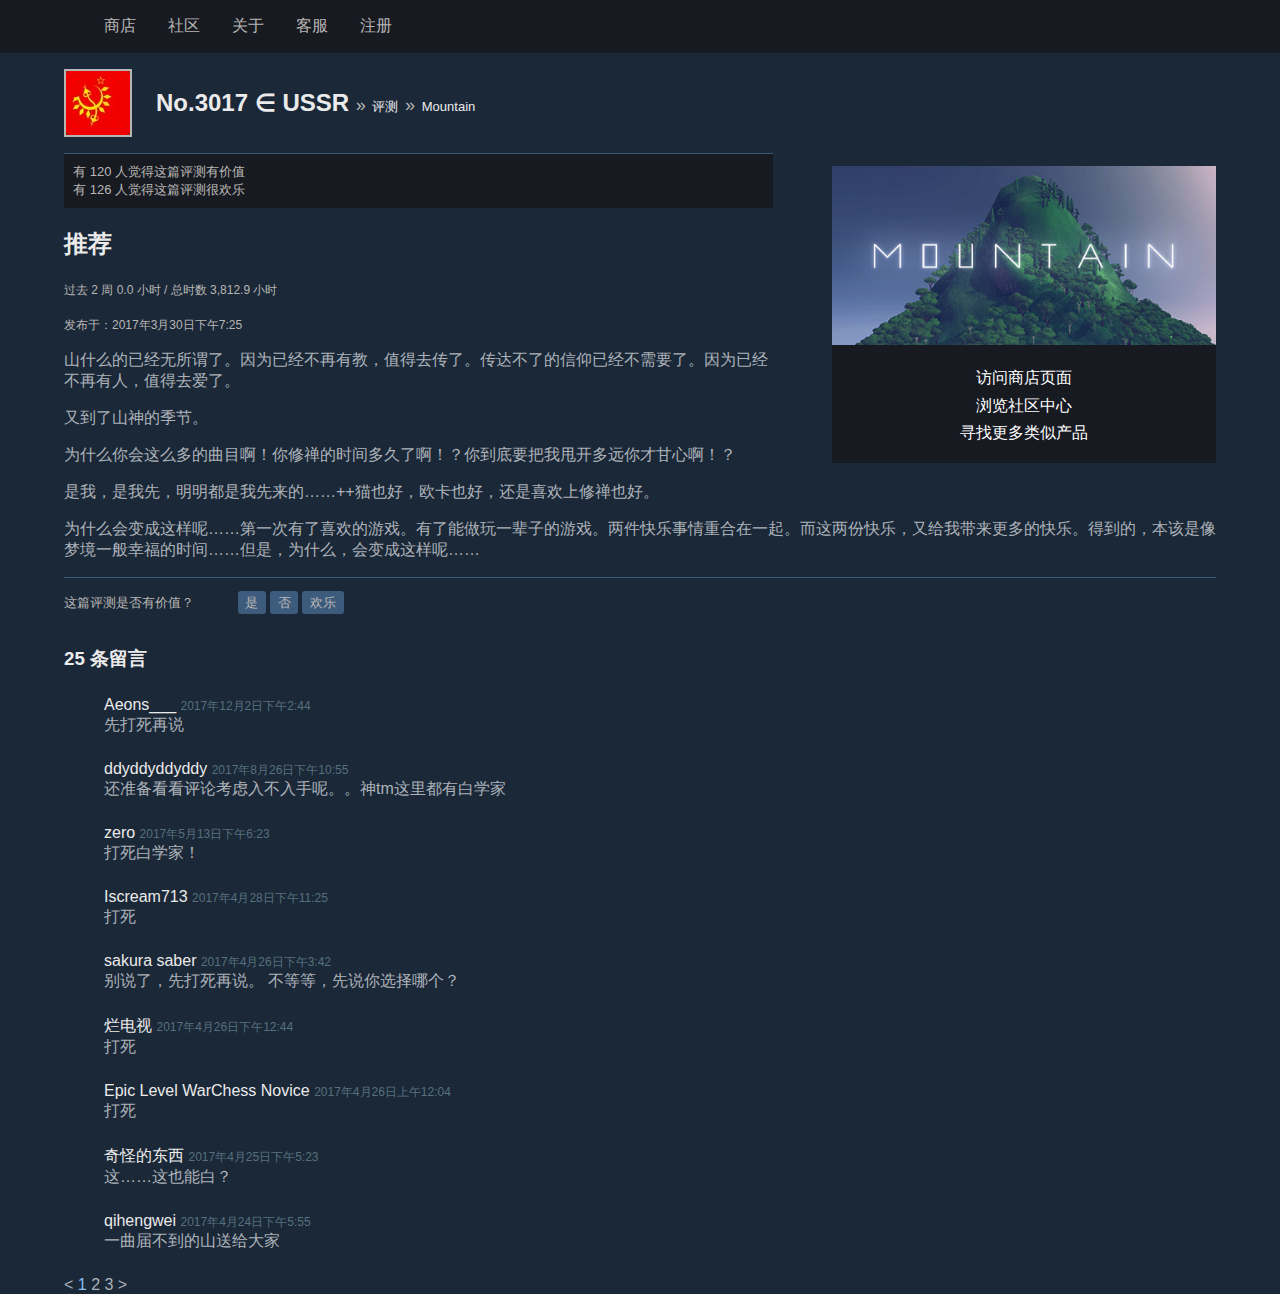
<file: index.html>
<!DOCTYPE html>

<html>

<head>
    <meta charset="utf8">

    <title>Steam 社区 :: No.3017 ∈ USSR :: 评测 Mountain</title>

    <link href="css/reset.css" rel="stylesheet" type="text/css">

    <link href="css/index.css" rel="stylesheet" type="text/css">

</head>

<body>

<header>

    <nav><ul><li>商店</li><li>社区</li><li>关于</li><li>客服</li><li><a href="register.html">注册</a></li></ul></nav>

</header>

<div class="title"><img src="images/user_icon.jpg"><div> No.3017 ∈ USSR <span class="symbol">»</span> <span class="subtitle">评测</span> <span class="symbol">»</span> <span class="subtitle">Mountain</span></div></div>


<aside>

    <img src="images/header.jpg">

    <ul>

        <li><a href="https://store.steampowered.com/app/313340?snr=2_100300_300__100301">访问商店页面</a></li>

        <li><a href="https://steamcommunity.com/app/313340">浏览社区中心</a></li>

        <li><a href="https://store.steampowered.com/recommended/morelike/app/313340?snr=2_100300_300__100301">寻找更多类似产品</a></li>
    </ul>
</aside>

<section>

    <blockquote>

        有 120 人觉得这篇评测有价值

        <br>

        有 126 人觉得这篇评测很欢乐

    </blockquote>

    <h2>推荐</h2>

    <p>

        <small>过去 2 周 0.0 小时 / 总时数 3,812.9 小时</small>

    </p>

    <p>

        <small>发布于：2017年3月30日下午7:25</small>

    </p>

    <p>

        山什么的已经无所谓了。因为已经不再有教，值得去传了。传达不了的信仰已经不需要了。因为已经不再有人，值得去爱了。

    </p>


    <p>
        又到了山神的季节。
    </p>

    <p>

        为什么你会这么多的曲目啊！你修禅的时间多久了啊！？你到底要把我甩开多远你才甘心啊！？
    </p>

    <p>

        是我，是我先，明明都是我先来的……++猫也好，欧卡也好，还是喜欢上修禅也好。
    </p>

    <p>
        为什么会变成这样呢……第一次有了喜欢的游戏。有了能做玩一辈子的游戏。两件快乐事情重合在一起。而这两份快乐，又给我带来更多的快乐。得到的，本该是像梦境一般幸福的时间……但是，为什么，会变成这样呢……

    </p>


</section>

<hr/>

<section>

    <div class="value">

    这篇评测是否有价值？

    <ul>

        <li>是</li>

        <li>否</li>

        <li>欢乐</li>

    </ul>

    </div>

    <h3>25 条留言</h3>

    <ul class="comment">

        <li>

            <h4>Aeons___ <small>2017年12月2日下午2:44</small></h4>

            先打死再说

        </li>

        <li>

            <h4>ddyddyddyddy <small>2017年8月26日下午10:55</small></h4>

            还准备看看评论考虑入不入手呢。。神tm这里都有白学家

        </li>

        <li>

            <h4>zero <small>2017年5月13日下午6:23 </small></h4>

            打死白学家！

        </li>

        <li>

            <h4>Iscream713 <small>2017年4月28日下午11:25</small></h4>

            打死

        </li>

        <li>

            <h4>sakura saber <small>2017年4月26日下午3:42 </small></h4>

            别说了，先打死再说。

            不等等，先说你选择哪个？

        </li>

        <li>

            <h4>烂电视 <small>2017年4月26日下午12:44</small></h4>

            打死

        </li>

        <li>

            <h4>Epic Level WarChess Novice <small>2017年4月26日上午12:04 </small></h4>

            打死

        </li>

        <li>

            <h4>奇怪的东西 <small>2017年4月25日下午5:23 </small></h4>

            这……这也能白？

        </li>

        <li>

            <h4>qihengwei <small>2017年4月24日下午5:55</small></h4>

            一曲届不到的山送给大家

        </li>


    </ul>

    < <span class="active">1</span> 2 3  >


</section>

</body>

</html>
</file>
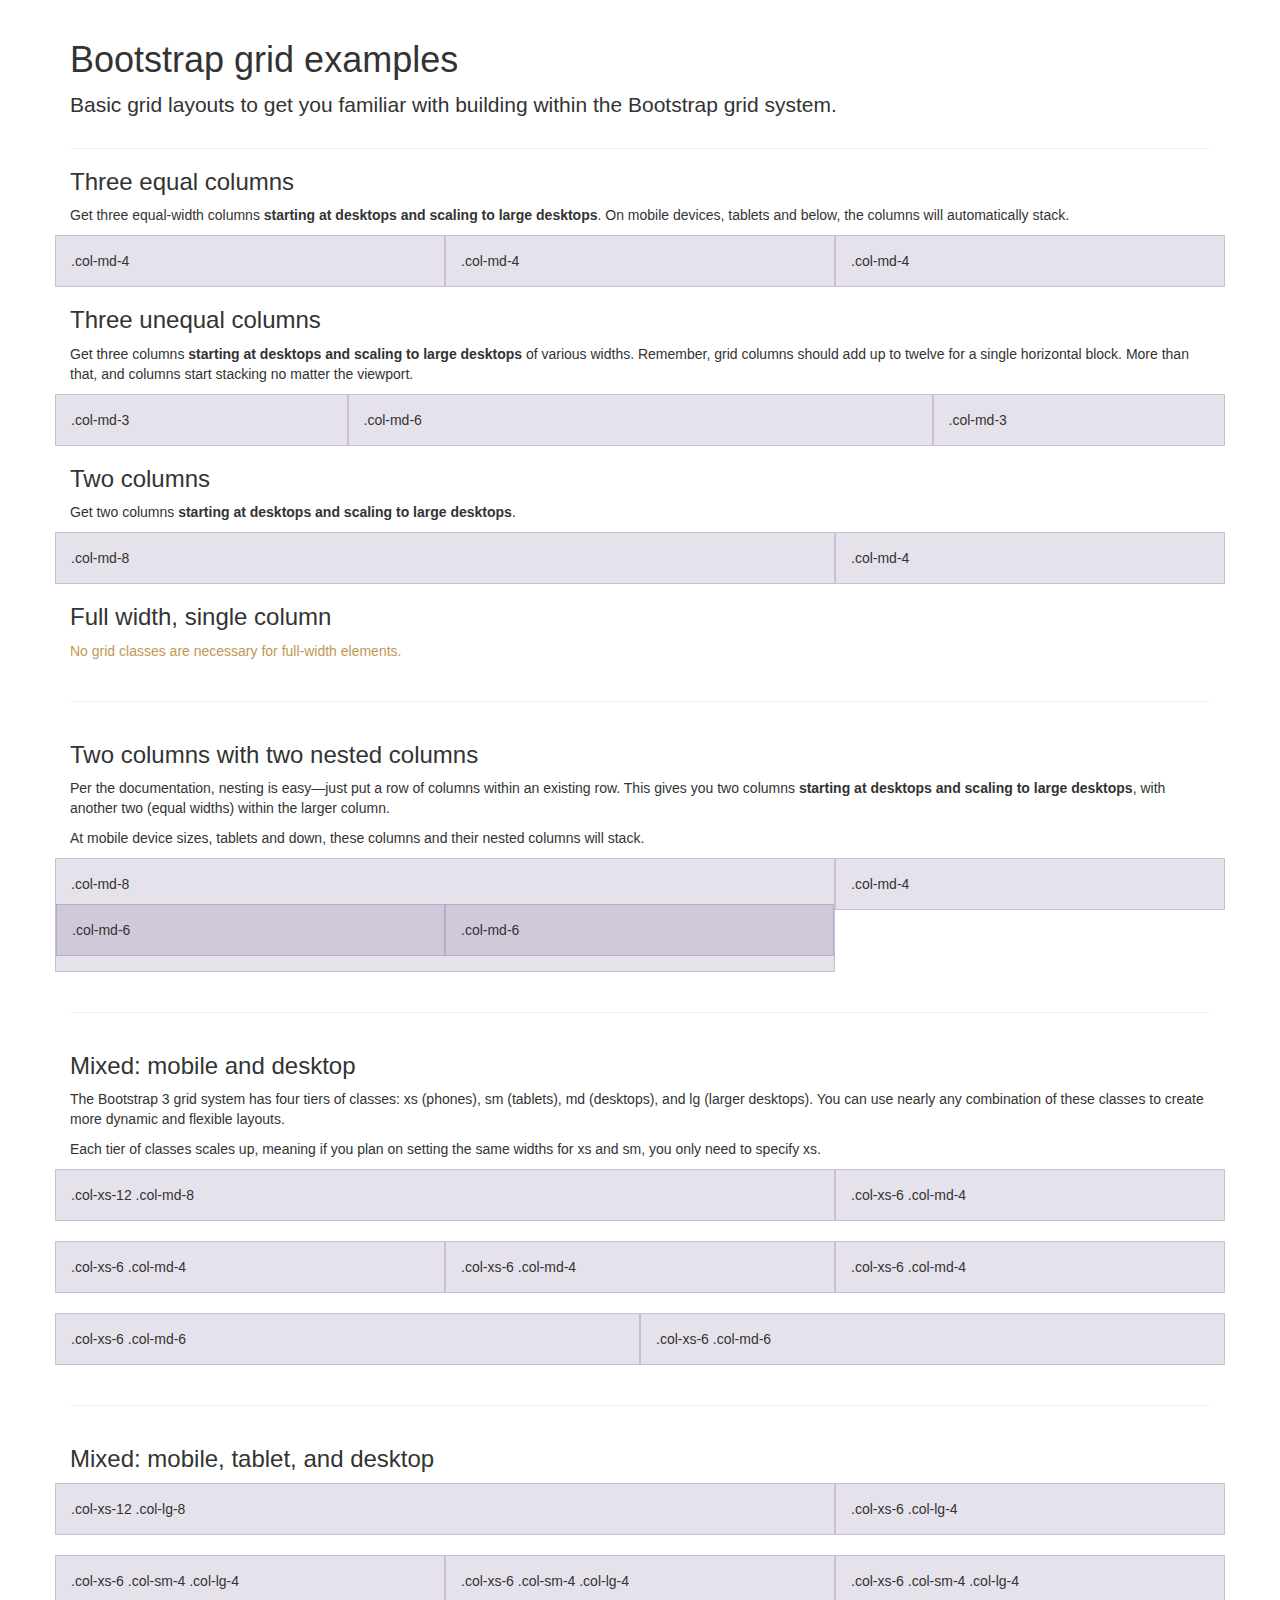
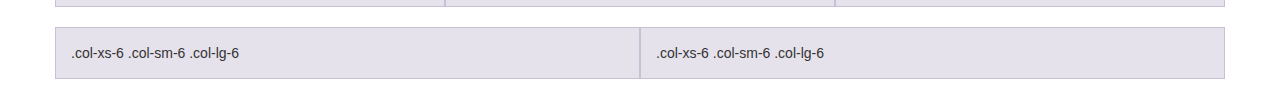
<file: lab4/bootstrap-3.0.0/examples/grid/index.html>
<!DOCTYPE html>
<html lang="en">
  <head>
    <meta charset="utf-8">
    <meta name="viewport" content="width=device-width, initial-scale=1.0">
    <meta name="description" content="">
    <meta name="author" content="">
    <link rel="shortcut icon" href="../../assets/ico/favicon.png">

    <title>Grid Template for Bootstrap</title>

    <!-- Bootstrap core CSS -->
    <link href="../../dist/css/bootstrap.css" rel="stylesheet">

    <!-- Custom styles for this template -->
    <link href="grid.css" rel="stylesheet">

    <!-- HTML5 shim and Respond.js IE8 support of HTML5 elements and media queries -->
    <!--[if lt IE 9]>
      <script src="../../assets/js/html5shiv.js"></script>
      <script src="../../assets/js/respond.min.js"></script>
    <![endif]-->
  </head>

  <body>
    <div class="container">

      <div class="page-header">
        <h1>Bootstrap grid examples</h1>
        <p class="lead">Basic grid layouts to get you familiar with building within the Bootstrap grid system.</p>
      </div>

      <h3>Three equal columns</h3>
      <p>Get three equal-width columns <strong>starting at desktops and scaling to large desktops</strong>. On mobile devices, tablets and below, the columns will automatically stack.</p>
      <div class="row">
        <div class="col-md-4">.col-md-4</div>
        <div class="col-md-4">.col-md-4</div>
        <div class="col-md-4">.col-md-4</div>
      </div>

      <h3>Three unequal columns</h3>
      <p>Get three columns <strong>starting at desktops and scaling to large desktops</strong> of various widths. Remember, grid columns should add up to twelve for a single horizontal block. More than that, and columns start stacking no matter the viewport.</p>
      <div class="row">
        <div class="col-md-3">.col-md-3</div>
        <div class="col-md-6">.col-md-6</div>
        <div class="col-md-3">.col-md-3</div>
      </div>

      <h3>Two columns</h3>
      <p>Get two columns <strong>starting at desktops and scaling to large desktops</strong>.</p>
      <div class="row">
        <div class="col-md-8">.col-md-8</div>
        <div class="col-md-4">.col-md-4</div>
      </div>

      <h3>Full width, single column</h3>
      <p class="text-warning">No grid classes are necessary for full-width elements.</p>

      <hr>

      <h3>Two columns with two nested columns</h3>
      <p>Per the documentation, nesting is easy—just put a row of columns within an existing row. This gives you two columns <strong>starting at desktops and scaling to large desktops</strong>, with another two (equal widths) within the larger column.</p>
      <p>At mobile device sizes, tablets and down, these columns and their nested columns will stack.</p>
      <div class="row">
        <div class="col-md-8">
          .col-md-8
          <div class="row">
            <div class="col-md-6">.col-md-6</div>
            <div class="col-md-6">.col-md-6</div>
          </div>
        </div>
        <div class="col-md-4">.col-md-4</div>
      </div>

      <hr>

      <h3>Mixed: mobile and desktop</h3>
      <p>The Bootstrap 3 grid system has four tiers of classes: xs (phones), sm (tablets), md (desktops), and lg (larger desktops). You can use nearly any combination of these classes to create more dynamic and flexible layouts.</p>
      <p>Each tier of classes scales up, meaning if you plan on setting the same widths for xs and sm, you only need to specify xs.</p>
      <div class="row">
        <div class="col-xs-12 col-md-8">.col-xs-12 .col-md-8</div>
        <div class="col-xs-6 col-md-4">.col-xs-6 .col-md-4</div>
      </div>
      <div class="row">
        <div class="col-xs-6 col-md-4">.col-xs-6 .col-md-4</div>
        <div class="col-xs-6 col-md-4">.col-xs-6 .col-md-4</div>
        <div class="col-xs-6 col-md-4">.col-xs-6 .col-md-4</div>
      </div>
      <div class="row">
        <div class="col-xs-6 col-md-6">.col-xs-6 .col-md-6</div>
        <div class="col-xs-6 col-md-6">.col-xs-6 .col-md-6</div>
      </div>

      <hr>

      <h3>Mixed: mobile, tablet, and desktop</h3>
      <p></p>
      <div class="row">
        <div class="col-xs-12 col-sm-8 col-lg-8">.col-xs-12 .col-lg-8</div>
        <div class="col-xs-6 col-sm-4 col-lg-4">.col-xs-6 .col-lg-4</div>
      </div>
      <div class="row">
        <div class="col-xs-6 col-sm-4 col-lg-4">.col-xs-6 .col-sm-4 .col-lg-4</div>
        <div class="col-xs-6 col-sm-4 col-lg-4">.col-xs-6 .col-sm-4 .col-lg-4</div>
        <div class="col-xs-6 col-sm-4 col-lg-4">.col-xs-6 .col-sm-4 .col-lg-4</div>
      </div>
      <div class="row">
        <div class="col-xs-6 col-sm-6 col-lg-6">.col-xs-6 .col-sm-6 .col-lg-6</div>
        <div class="col-xs-6 col-sm-6 col-lg-6">.col-xs-6 .col-sm-6 .col-lg-6</div>
      </div>

    </div> <!-- /container -->


    <!-- Bootstrap core JavaScript
    ================================================== -->
    <!-- Placed at the end of the document so the pages load faster -->
  </body>
</html>
</file>
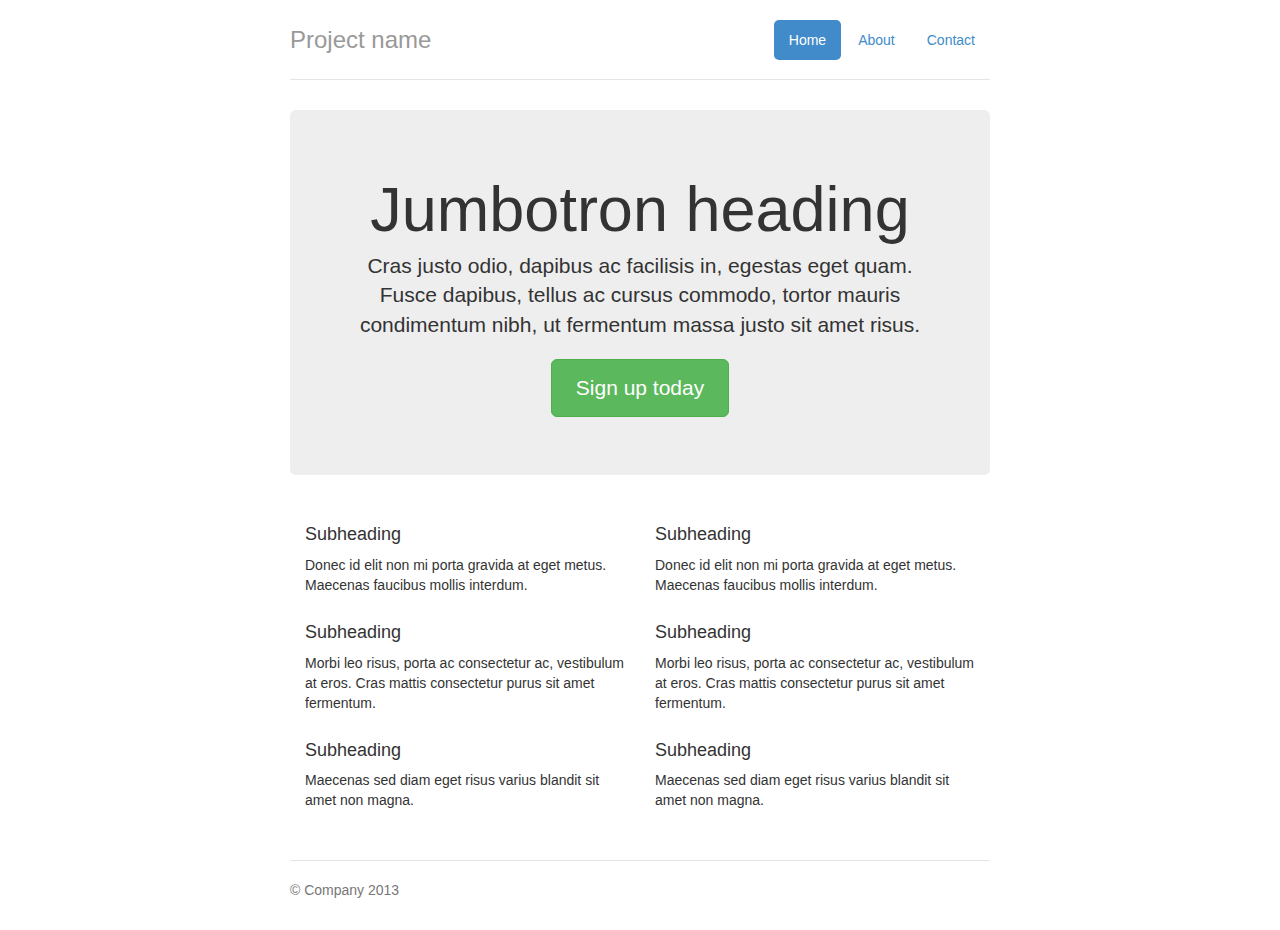
<file: lab4/bootstrap-3.0.0/examples/jumbotron-narrow/index.html>
<!DOCTYPE html>
<html lang="en">
  <head>
    <meta charset="utf-8">
    <meta name="viewport" content="width=device-width, initial-scale=1.0">
    <meta name="description" content="">
    <meta name="author" content="">
    <link rel="shortcut icon" href="../../assets/ico/favicon.png">

    <title>Narrow Jumbotron Template for Bootstrap</title>

    <!-- Bootstrap core CSS -->
    <link href="../../dist/css/bootstrap.css" rel="stylesheet">

    <!-- Custom styles for this template -->
    <link href="jumbotron-narrow.css" rel="stylesheet">

    <!-- HTML5 shim and Respond.js IE8 support of HTML5 elements and media queries -->
    <!--[if lt IE 9]>
      <script src="../../assets/js/html5shiv.js"></script>
      <script src="../../assets/js/respond.min.js"></script>
    <![endif]-->
  </head>

  <body>

    <div class="container">
      <div class="header">
        <ul class="nav nav-pills pull-right">
          <li class="active"><a href="#">Home</a></li>
          <li><a href="#">About</a></li>
          <li><a href="#">Contact</a></li>
        </ul>
        <h3 class="text-muted">Project name</h3>
      </div>

      <div class="jumbotron">
        <h1>Jumbotron heading</h1>
        <p class="lead">Cras justo odio, dapibus ac facilisis in, egestas eget quam. Fusce dapibus, tellus ac cursus commodo, tortor mauris condimentum nibh, ut fermentum massa justo sit amet risus.</p>
        <p><a class="btn btn-lg btn-success" href="#">Sign up today</a></p>
      </div>

      <div class="row marketing">
        <div class="col-lg-6">
          <h4>Subheading</h4>
          <p>Donec id elit non mi porta gravida at eget metus. Maecenas faucibus mollis interdum.</p>

          <h4>Subheading</h4>
          <p>Morbi leo risus, porta ac consectetur ac, vestibulum at eros. Cras mattis consectetur purus sit amet fermentum.</p>

          <h4>Subheading</h4>
          <p>Maecenas sed diam eget risus varius blandit sit amet non magna.</p>
        </div>

        <div class="col-lg-6">
          <h4>Subheading</h4>
          <p>Donec id elit non mi porta gravida at eget metus. Maecenas faucibus mollis interdum.</p>

          <h4>Subheading</h4>
          <p>Morbi leo risus, porta ac consectetur ac, vestibulum at eros. Cras mattis consectetur purus sit amet fermentum.</p>

          <h4>Subheading</h4>
          <p>Maecenas sed diam eget risus varius blandit sit amet non magna.</p>
        </div>
      </div>

      <div class="footer">
        <p>&copy; Company 2013</p>
      </div>

    </div> <!-- /container -->


    <!-- Bootstrap core JavaScript
    ================================================== -->
    <!-- Placed at the end of the document so the pages load faster -->
  </body>
</html>
</file>
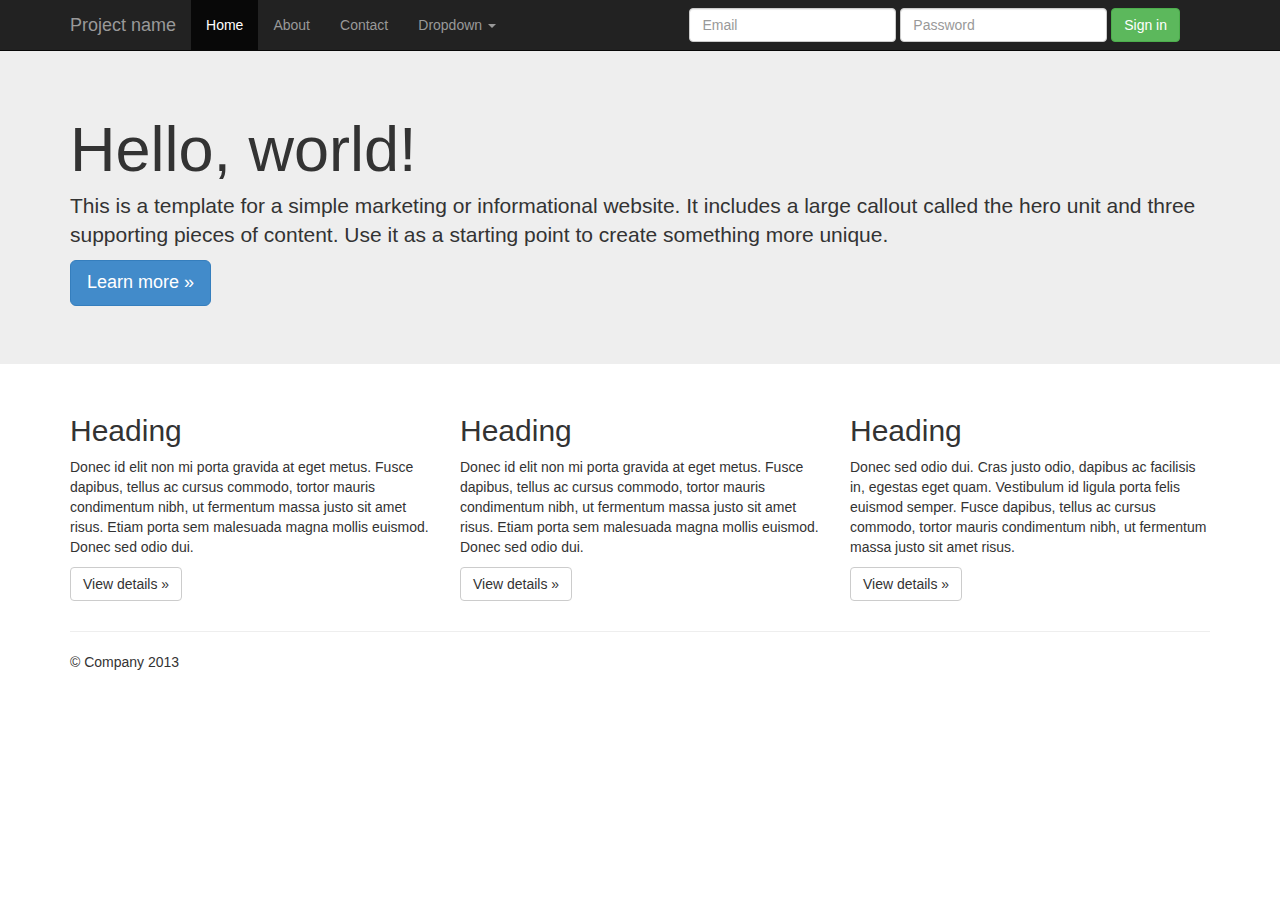
<file: lab4/bootstrap-3.0.0/examples/jumbotron/index.html>
<!DOCTYPE html>
<html lang="en">
  <head>
    <meta charset="utf-8">
    <meta name="viewport" content="width=device-width, initial-scale=1.0">
    <meta name="description" content="">
    <meta name="author" content="">
    <link rel="shortcut icon" href="../../assets/ico/favicon.png">

    <title>Jumbotron Template for Bootstrap</title>

    <!-- Bootstrap core CSS -->
    <link href="../../dist/css/bootstrap.css" rel="stylesheet">

    <!-- Custom styles for this template -->
    <link href="jumbotron.css" rel="stylesheet">

    <!-- HTML5 shim and Respond.js IE8 support of HTML5 elements and media queries -->
    <!--[if lt IE 9]>
      <script src="../../assets/js/html5shiv.js"></script>
      <script src="../../assets/js/respond.min.js"></script>
    <![endif]-->
  </head>

  <body>

    <div class="navbar navbar-inverse navbar-fixed-top">
      <div class="container">
        <div class="navbar-header">
          <button type="button" class="navbar-toggle" data-toggle="collapse" data-target=".navbar-collapse">
            <span class="icon-bar"></span>
            <span class="icon-bar"></span>
            <span class="icon-bar"></span>
          </button>
          <a class="navbar-brand" href="#">Project name</a>
        </div>
        <div class="navbar-collapse collapse">
          <ul class="nav navbar-nav">
            <li class="active"><a href="#">Home</a></li>
            <li><a href="#about">About</a></li>
            <li><a href="#contact">Contact</a></li>
            <li class="dropdown">
              <a href="#" class="dropdown-toggle" data-toggle="dropdown">Dropdown <b class="caret"></b></a>
              <ul class="dropdown-menu">
                <li><a href="#">Action</a></li>
                <li><a href="#">Another action</a></li>
                <li><a href="#">Something else here</a></li>
                <li class="divider"></li>
                <li class="dropdown-header">Nav header</li>
                <li><a href="#">Separated link</a></li>
                <li><a href="#">One more separated link</a></li>
              </ul>
            </li>
          </ul>
          <form class="navbar-form navbar-right">
            <div class="form-group">
              <input type="text" placeholder="Email" class="form-control">
            </div>
            <div class="form-group">
              <input type="password" placeholder="Password" class="form-control">
            </div>
            <button type="submit" class="btn btn-success">Sign in</button>
          </form>
        </div><!--/.navbar-collapse -->
      </div>
    </div>

    <!-- Main jumbotron for a primary marketing message or call to action -->
    <div class="jumbotron">
      <div class="container">
        <h1>Hello, world!</h1>
        <p>This is a template for a simple marketing or informational website. It includes a large callout called the hero unit and three supporting pieces of content. Use it as a starting point to create something more unique.</p>
        <p><a class="btn btn-primary btn-lg">Learn more &raquo;</a></p>
      </div>
    </div>

    <div class="container">
      <!-- Example row of columns -->
      <div class="row">
        <div class="col-lg-4">
          <h2>Heading</h2>
          <p>Donec id elit non mi porta gravida at eget metus. Fusce dapibus, tellus ac cursus commodo, tortor mauris condimentum nibh, ut fermentum massa justo sit amet risus. Etiam porta sem malesuada magna mollis euismod. Donec sed odio dui. </p>
          <p><a class="btn btn-default" href="#">View details &raquo;</a></p>
        </div>
        <div class="col-lg-4">
          <h2>Heading</h2>
          <p>Donec id elit non mi porta gravida at eget metus. Fusce dapibus, tellus ac cursus commodo, tortor mauris condimentum nibh, ut fermentum massa justo sit amet risus. Etiam porta sem malesuada magna mollis euismod. Donec sed odio dui. </p>
          <p><a class="btn btn-default" href="#">View details &raquo;</a></p>
       </div>
        <div class="col-lg-4">
          <h2>Heading</h2>
          <p>Donec sed odio dui. Cras justo odio, dapibus ac facilisis in, egestas eget quam. Vestibulum id ligula porta felis euismod semper. Fusce dapibus, tellus ac cursus commodo, tortor mauris condimentum nibh, ut fermentum massa justo sit amet risus.</p>
          <p><a class="btn btn-default" href="#">View details &raquo;</a></p>
        </div>
      </div>

      <hr>

      <footer>
        <p>&copy; Company 2013</p>
      </footer>
    </div> <!-- /container -->


    <!-- Bootstrap core JavaScript
    ================================================== -->
    <!-- Placed at the end of the document so the pages load faster -->
    <script src="../../assets/js/jquery.js"></script>
    <script src="../../dist/js/bootstrap.min.js"></script>
  </body>
</html>
</file>
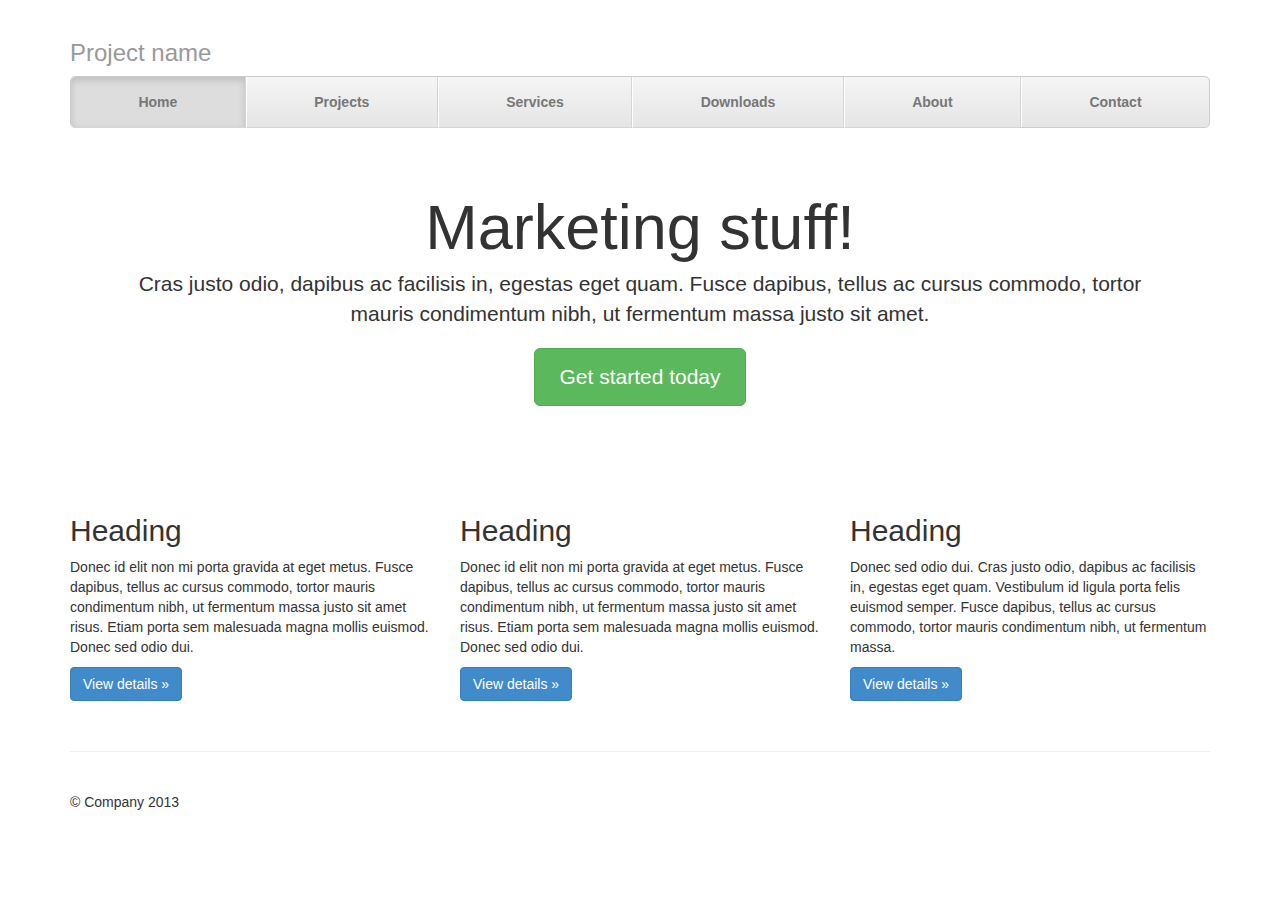
<file: lab4/bootstrap-3.0.0/examples/justified-nav/index.html>
<!DOCTYPE html>
<html lang="en">
  <head>
    <meta charset="utf-8">
    <meta name="viewport" content="width=device-width, initial-scale=1.0">
    <meta name="description" content="">
    <meta name="author" content="">
    <link rel="shortcut icon" href="../../assets/ico/favicon.png">

    <title>Justified Nav Template for Bootstrap</title>

    <!-- Bootstrap core CSS -->
    <link href="../../dist/css/bootstrap.css" rel="stylesheet">

    <!-- Custom styles for this template -->
    <link href="justified-nav.css" rel="stylesheet">

    <!-- HTML5 shim and Respond.js IE8 support of HTML5 elements and media queries -->
    <!--[if lt IE 9]>
      <script src="../../assets/js/html5shiv.js"></script>
      <script src="../../assets/js/respond.min.js"></script>
    <![endif]-->
  </head>

  <body>

    <div class="container">

      <div class="masthead">
        <h3 class="text-muted">Project name</h3>
        <ul class="nav nav-justified">
          <li class="active"><a href="#">Home</a></li>
          <li><a href="#">Projects</a></li>
          <li><a href="#">Services</a></li>
          <li><a href="#">Downloads</a></li>
          <li><a href="#">About</a></li>
          <li><a href="#">Contact</a></li>
        </ul>
      </div>

      <!-- Jumbotron -->
      <div class="jumbotron">
        <h1>Marketing stuff!</h1>
        <p class="lead">Cras justo odio, dapibus ac facilisis in, egestas eget quam. Fusce dapibus, tellus ac cursus commodo, tortor mauris condimentum nibh, ut fermentum massa justo sit amet.</p>
        <p><a class="btn btn-lg btn-success" href="#">Get started today</a></p>
      </div>

      <!-- Example row of columns -->
      <div class="row">
        <div class="col-lg-4">
          <h2>Heading</h2>
          <p>Donec id elit non mi porta gravida at eget metus. Fusce dapibus, tellus ac cursus commodo, tortor mauris condimentum nibh, ut fermentum massa justo sit amet risus. Etiam porta sem malesuada magna mollis euismod. Donec sed odio dui. </p>
          <p><a class="btn btn-primary" href="#">View details &raquo;</a></p>
        </div>
        <div class="col-lg-4">
          <h2>Heading</h2>
          <p>Donec id elit non mi porta gravida at eget metus. Fusce dapibus, tellus ac cursus commodo, tortor mauris condimentum nibh, ut fermentum massa justo sit amet risus. Etiam porta sem malesuada magna mollis euismod. Donec sed odio dui. </p>
          <p><a class="btn btn-primary" href="#">View details &raquo;</a></p>
       </div>
        <div class="col-lg-4">
          <h2>Heading</h2>
          <p>Donec sed odio dui. Cras justo odio, dapibus ac facilisis in, egestas eget quam. Vestibulum id ligula porta felis euismod semper. Fusce dapibus, tellus ac cursus commodo, tortor mauris condimentum nibh, ut fermentum massa.</p>
          <p><a class="btn btn-primary" href="#">View details &raquo;</a></p>
        </div>
      </div>

      <!-- Site footer -->
      <div class="footer">
        <p>&copy; Company 2013</p>
      </div>

    </div> <!-- /container -->


    <!-- Bootstrap core JavaScript
    ================================================== -->
    <!-- Placed at the end of the document so the pages load faster -->
  </body>
</html>
</file>
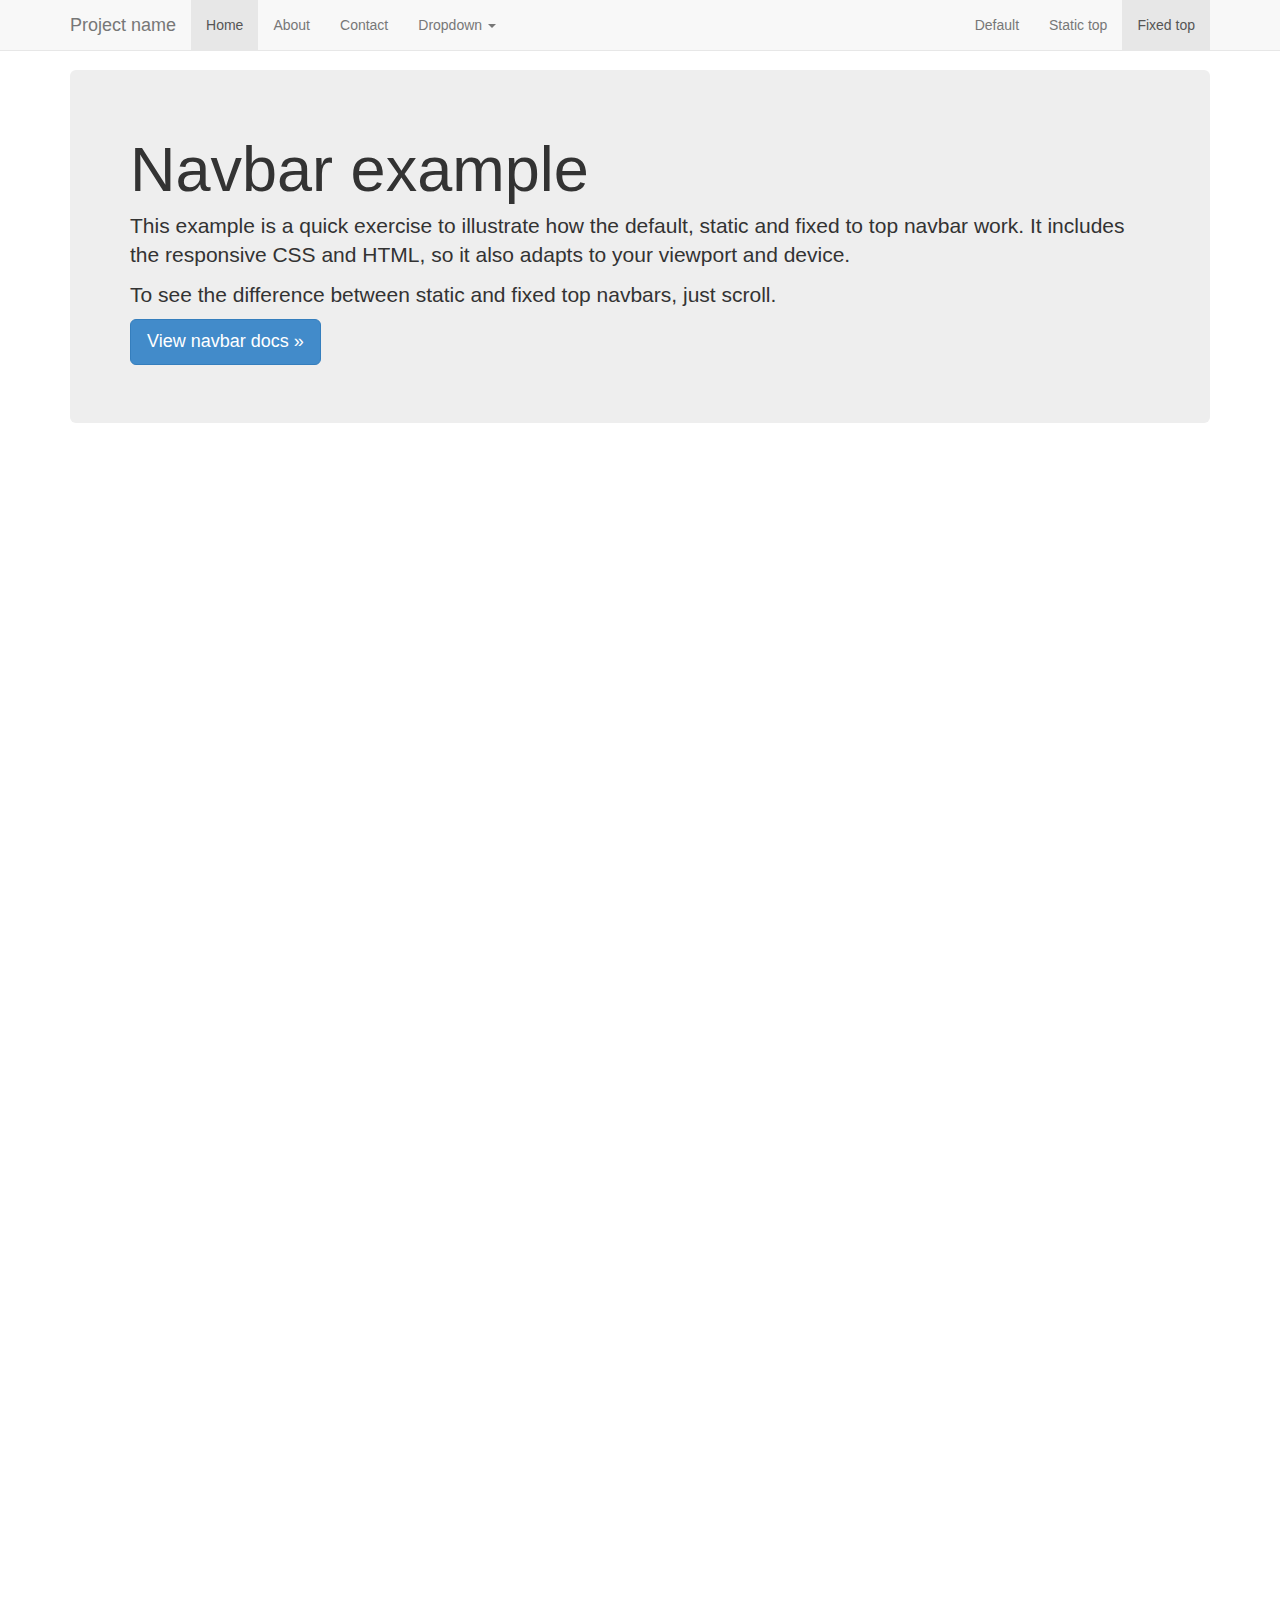
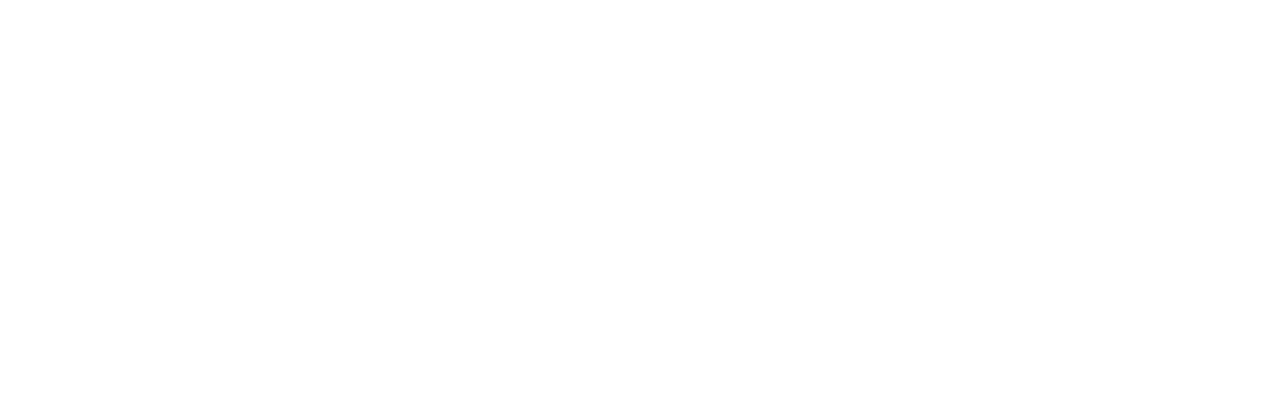
<file: lab4/bootstrap-3.0.0/examples/navbar-fixed-top/index.html>
<!DOCTYPE html>
<html lang="en">
  <head>
    <meta charset="utf-8">
    <meta name="viewport" content="width=device-width, initial-scale=1.0">
    <meta name="description" content="">
    <meta name="author" content="">
    <link rel="shortcut icon" href="../../assets/ico/favicon.png">

    <title>Fixed Top Navbar Example for Bootstrap</title>

    <!-- Bootstrap core CSS -->
    <link href="../../dist/css/bootstrap.css" rel="stylesheet">

    <!-- Custom styles for this template -->
    <link href="navbar-fixed-top.css" rel="stylesheet">

    <!-- HTML5 shim and Respond.js IE8 support of HTML5 elements and media queries -->
    <!--[if lt IE 9]>
      <script src="../../assets/js/html5shiv.js"></script>
      <script src="../../assets/js/respond.min.js"></script>
    <![endif]-->
  </head>

  <body>

    <!-- Fixed navbar -->
    <div class="navbar navbar-default navbar-fixed-top">
      <div class="container">
        <div class="navbar-header">
          <button type="button" class="navbar-toggle" data-toggle="collapse" data-target=".navbar-collapse">
            <span class="icon-bar"></span>
            <span class="icon-bar"></span>
            <span class="icon-bar"></span>
          </button>
          <a class="navbar-brand" href="#">Project name</a>
        </div>
        <div class="navbar-collapse collapse">
          <ul class="nav navbar-nav">
            <li class="active"><a href="#">Home</a></li>
            <li><a href="#about">About</a></li>
            <li><a href="#contact">Contact</a></li>
            <li class="dropdown">
              <a href="#" class="dropdown-toggle" data-toggle="dropdown">Dropdown <b class="caret"></b></a>
              <ul class="dropdown-menu">
                <li><a href="#">Action</a></li>
                <li><a href="#">Another action</a></li>
                <li><a href="#">Something else here</a></li>
                <li class="divider"></li>
                <li class="dropdown-header">Nav header</li>
                <li><a href="#">Separated link</a></li>
                <li><a href="#">One more separated link</a></li>
              </ul>
            </li>
          </ul>
          <ul class="nav navbar-nav navbar-right">
            <li><a href="../navbar/">Default</a></li>
            <li><a href="../navbar-static-top/">Static top</a></li>
            <li class="active"><a href="./">Fixed top</a></li>
          </ul>
        </div><!--/.nav-collapse -->
      </div>
    </div>

    <div class="container">

      <!-- Main component for a primary marketing message or call to action -->
      <div class="jumbotron">
        <h1>Navbar example</h1>
        <p>This example is a quick exercise to illustrate how the default, static and fixed to top navbar work. It includes the responsive CSS and HTML, so it also adapts to your viewport and device.</p>
        <p>To see the difference between static and fixed top navbars, just scroll.</p>
        <p>
          <a class="btn btn-lg btn-primary" href="../../components/#navbar">View navbar docs &raquo;</a>
        </p>
      </div>

    </div> <!-- /container -->


    <!-- Bootstrap core JavaScript
    ================================================== -->
    <!-- Placed at the end of the document so the pages load faster -->
    <script src="../../assets/js/jquery.js"></script>
    <script src="../../dist/js/bootstrap.min.js"></script>
  </body>
</html>
</file>
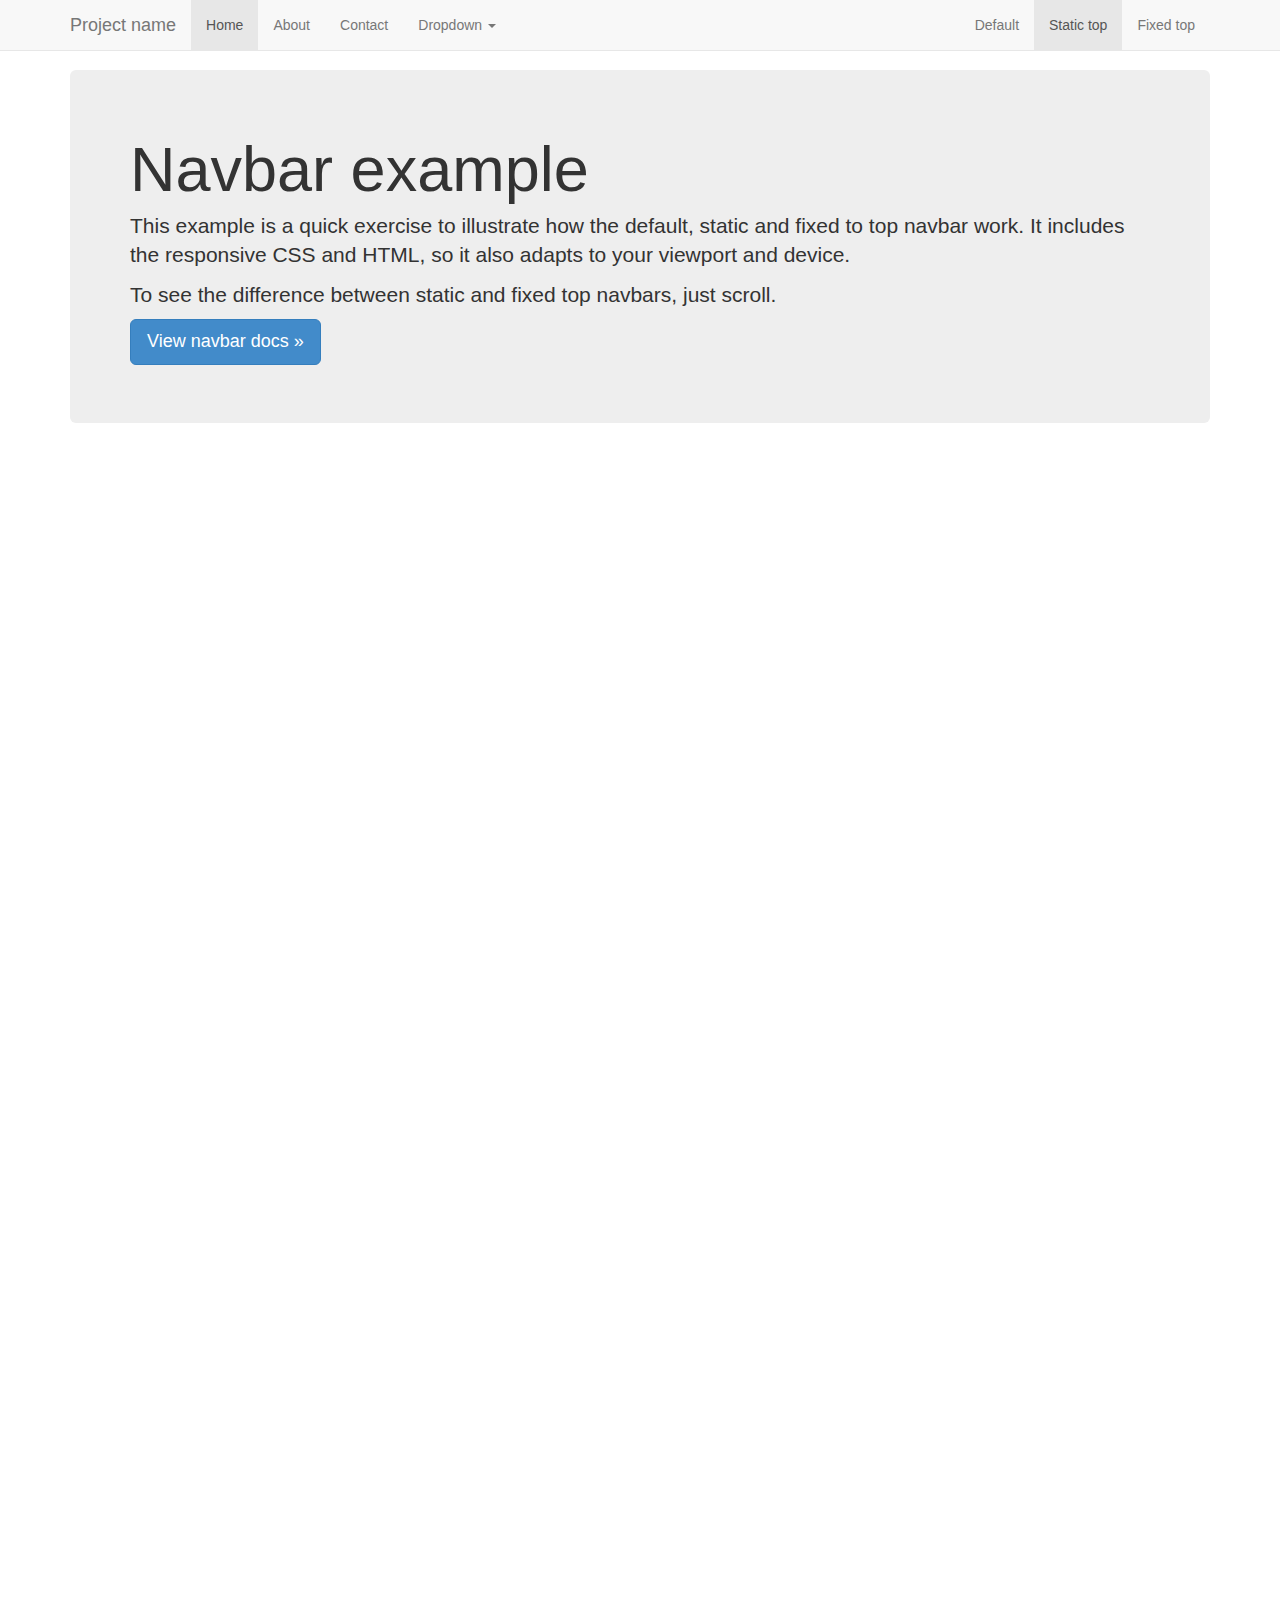
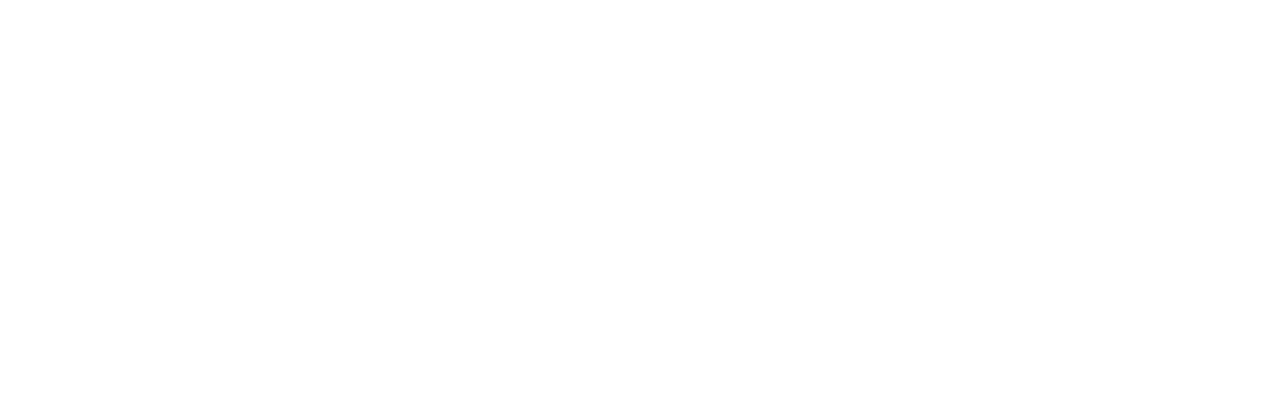
<file: lab4/bootstrap-3.0.0/examples/navbar-static-top/index.html>
<!DOCTYPE html>
<html lang="en">
  <head>
    <meta charset="utf-8">
    <meta name="viewport" content="width=device-width, initial-scale=1.0">
    <meta name="description" content="">
    <meta name="author" content="">
    <link rel="shortcut icon" href="../../assets/ico/favicon.png">

    <title>Static Top Navbar Example for Bootstrap</title>

    <!-- Bootstrap core CSS -->
    <link href="../../dist/css/bootstrap.css" rel="stylesheet">

    <!-- Custom styles for this template -->
    <link href="navbar-static-top.css" rel="stylesheet">

    <!-- HTML5 shim and Respond.js IE8 support of HTML5 elements and media queries -->
    <!--[if lt IE 9]>
      <script src="../../assets/js/html5shiv.js"></script>
      <script src="../../assets/js/respond.min.js"></script>
    <![endif]-->
  </head>

  <body>

    <!-- Static navbar -->
    <div class="navbar navbar-default navbar-static-top">
      <div class="container">
        <div class="navbar-header">
          <button type="button" class="navbar-toggle" data-toggle="collapse" data-target=".navbar-collapse">
            <span class="icon-bar"></span>
            <span class="icon-bar"></span>
            <span class="icon-bar"></span>
          </button>
          <a class="navbar-brand" href="#">Project name</a>
        </div>
        <div class="navbar-collapse collapse">
          <ul class="nav navbar-nav">
            <li class="active"><a href="#">Home</a></li>
            <li><a href="#about">About</a></li>
            <li><a href="#contact">Contact</a></li>
            <li class="dropdown">
              <a href="#" class="dropdown-toggle" data-toggle="dropdown">Dropdown <b class="caret"></b></a>
              <ul class="dropdown-menu">
                <li><a href="#">Action</a></li>
                <li><a href="#">Another action</a></li>
                <li><a href="#">Something else here</a></li>
                <li class="divider"></li>
                <li class="dropdown-header">Nav header</li>
                <li><a href="#">Separated link</a></li>
                <li><a href="#">One more separated link</a></li>
              </ul>
            </li>
          </ul>
          <ul class="nav navbar-nav navbar-right">
            <li><a href="../navbar/">Default</a></li>
            <li class="active"><a href="./">Static top</a></li>
            <li><a href="../navbar-fixed-top/">Fixed top</a></li>
          </ul>
        </div><!--/.nav-collapse -->
      </div>
    </div>


    <div class="container">

      <!-- Main component for a primary marketing message or call to action -->
      <div class="jumbotron">
        <h1>Navbar example</h1>
        <p>This example is a quick exercise to illustrate how the default, static and fixed to top navbar work. It includes the responsive CSS and HTML, so it also adapts to your viewport and device.</p>
        <p>To see the difference between static and fixed top navbars, just scroll.</p>
        <p>
          <a class="btn btn-lg btn-primary" href="../../components/#navbar">View navbar docs &raquo;</a>
        </p>
      </div>

    </div> <!-- /container -->


    <!-- Bootstrap core JavaScript
    ================================================== -->
    <!-- Placed at the end of the document so the pages load faster -->
    <script src="../../assets/js/jquery.js"></script>
    <script src="../../dist/js/bootstrap.min.js"></script>
  </body>
</html>
</file>
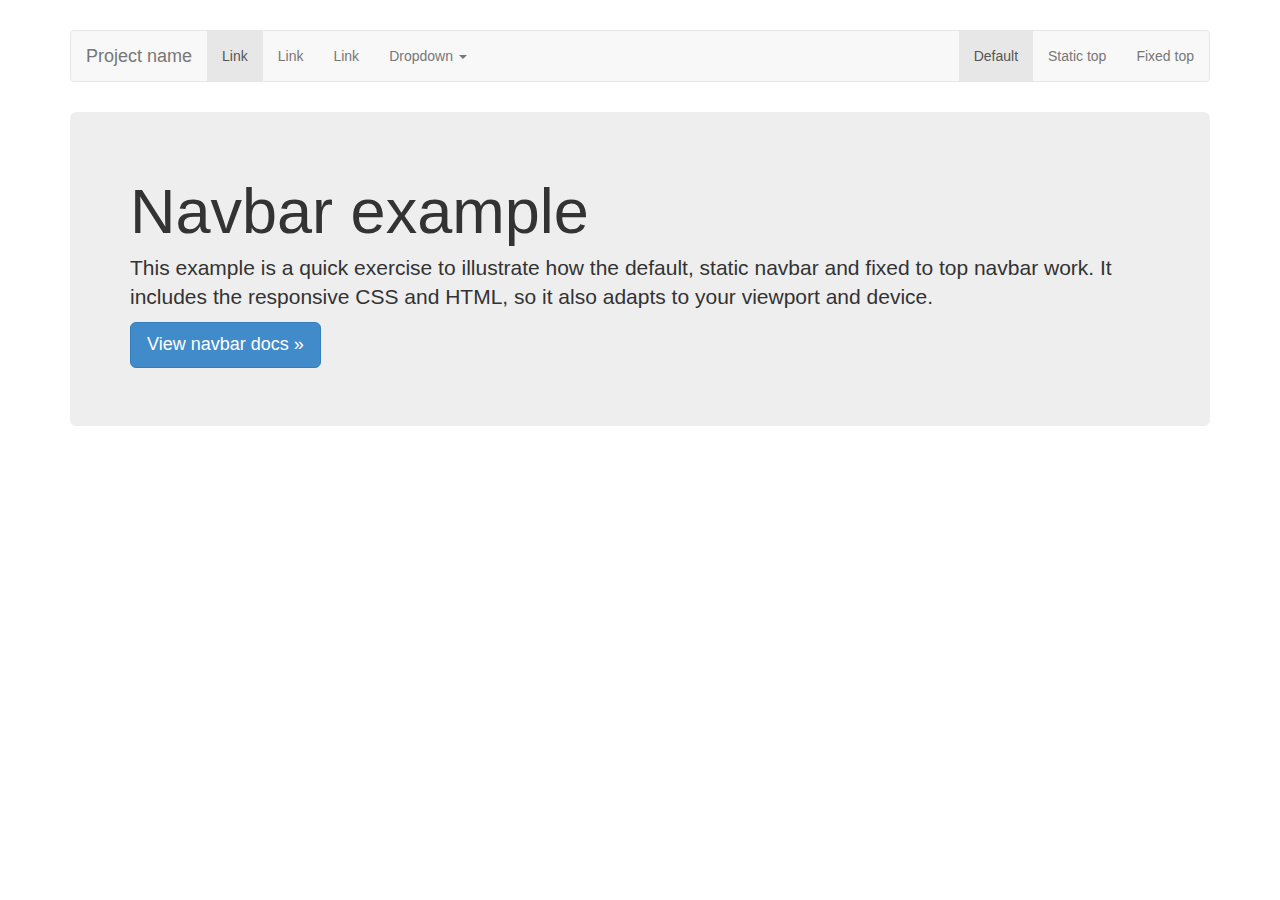
<file: lab4/bootstrap-3.0.0/examples/navbar/index.html>
<!DOCTYPE html>
<html lang="en">
  <head>
    <meta charset="utf-8">
    <meta name="viewport" content="width=device-width, initial-scale=1.0">
    <meta name="description" content="">
    <meta name="author" content="">
    <link rel="shortcut icon" href="../../assets/ico/favicon.png">

    <title>Navbar Template for Bootstrap</title>

    <!-- Bootstrap core CSS -->
    <link href="../../dist/css/bootstrap.css" rel="stylesheet">

    <!-- Custom styles for this template -->
    <link href="navbar.css" rel="stylesheet">

    <!-- HTML5 shim and Respond.js IE8 support of HTML5 elements and media queries -->
    <!--[if lt IE 9]>
      <script src="../../assets/js/html5shiv.js"></script>
      <script src="../../assets/js/respond.min.js"></script>
    <![endif]-->
  </head>

  <body>

    <div class="container">

      <!-- Static navbar -->
      <div class="navbar navbar-default">
        <div class="navbar-header">
          <button type="button" class="navbar-toggle" data-toggle="collapse" data-target=".navbar-collapse">
            <span class="icon-bar"></span>
            <span class="icon-bar"></span>
            <span class="icon-bar"></span>
          </button>
          <a class="navbar-brand" href="#">Project name</a>
        </div>
        <div class="navbar-collapse collapse">
          <ul class="nav navbar-nav">
            <li class="active"><a href="#">Link</a></li>
            <li><a href="#">Link</a></li>
            <li><a href="#">Link</a></li>
            <li class="dropdown">
              <a href="#" class="dropdown-toggle" data-toggle="dropdown">Dropdown <b class="caret"></b></a>
              <ul class="dropdown-menu">
                <li><a href="#">Action</a></li>
                <li><a href="#">Another action</a></li>
                <li><a href="#">Something else here</a></li>
                <li class="divider"></li>
                <li class="dropdown-header">Nav header</li>
                <li><a href="#">Separated link</a></li>
                <li><a href="#">One more separated link</a></li>
              </ul>
            </li>
          </ul>
          <ul class="nav navbar-nav navbar-right">
            <li class="active"><a href="./">Default</a></li>
            <li><a href="../navbar-static-top/">Static top</a></li>
            <li><a href="../navbar-fixed-top/">Fixed top</a></li>
          </ul>
        </div><!--/.nav-collapse -->
      </div>

      <!-- Main component for a primary marketing message or call to action -->
      <div class="jumbotron">
        <h1>Navbar example</h1>
        <p>This example is a quick exercise to illustrate how the default, static navbar and fixed to top navbar work. It includes the responsive CSS and HTML, so it also adapts to your viewport and device.</p>
        <p>
          <a class="btn btn-lg btn-primary" href="../../components/#navbar">View navbar docs &raquo;</a>
        </p>
      </div>

    </div> <!-- /container -->


    <!-- Bootstrap core JavaScript
    ================================================== -->
    <!-- Placed at the end of the document so the pages load faster -->
    <script src="../../assets/js/jquery.js"></script>
    <script src="../../dist/js/bootstrap.min.js"></script>
  </body>
</html>
</file>
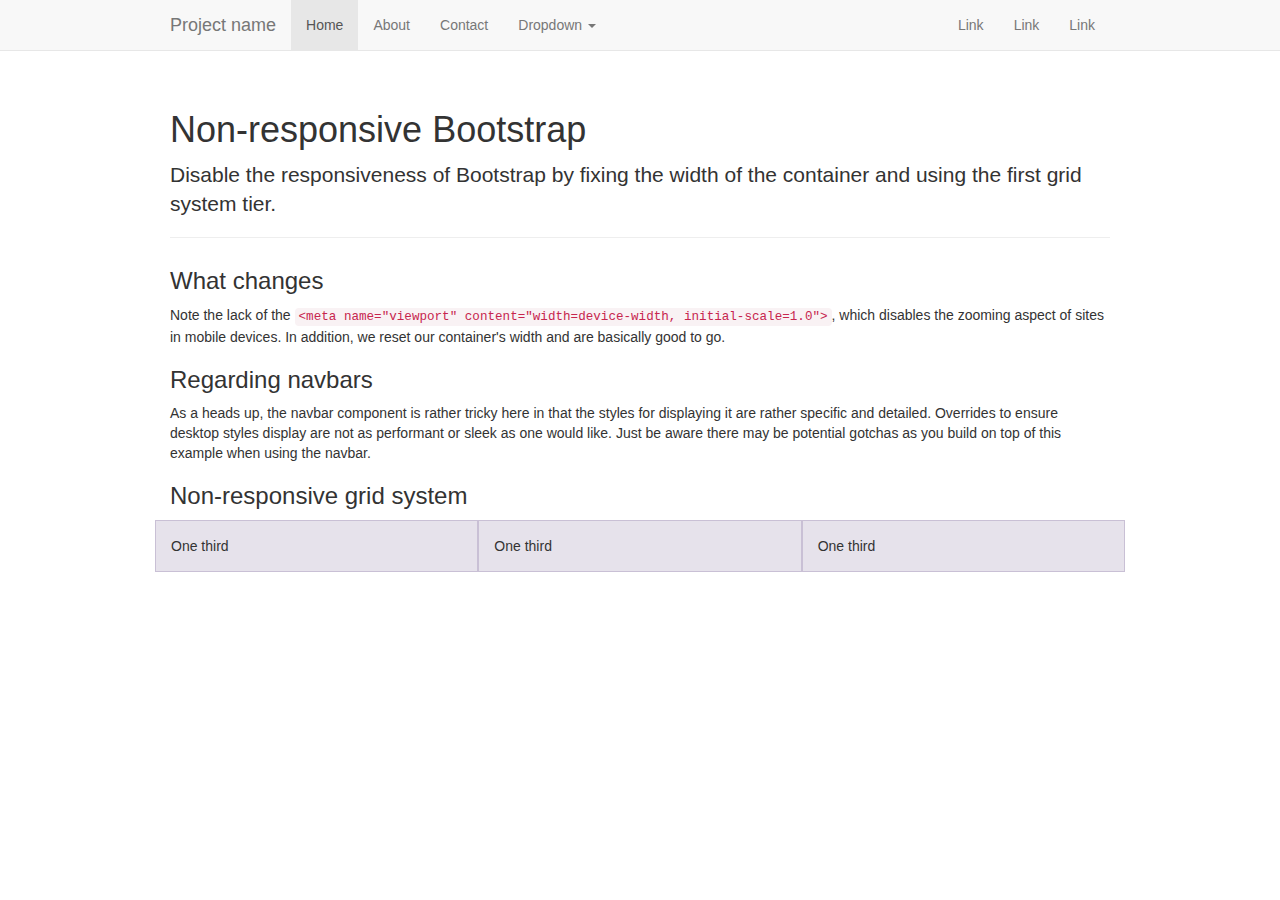
<file: lab4/bootstrap-3.0.0/examples/non-responsive/index.html>
<!DOCTYPE html>
<html lang="en">
  <head>
    <meta charset="utf-8">
    <meta name="description" content="">
    <meta name="author" content="">

    <!-- Note there is no responsive meta tag here -->

    <link rel="shortcut icon" href="../../assets/ico/favicon.png">

    <title>Non-responsive Template for Bootstrap</title>

    <!-- Bootstrap core CSS -->
    <link href="../../dist/css/bootstrap.css" rel="stylesheet">

    <!-- Custom styles for this template -->
    <link href="non-responsive.css" rel="stylesheet">

    <!-- HTML5 shim and Respond.js IE8 support of HTML5 elements and media queries -->
    <!--[if lt IE 9]>
      <script src="../../assets/js/html5shiv.js"></script>
      <script src="../../assets/js/respond.min.js"></script>
    <![endif]-->
  </head>

  <body>

    <!-- Fixed navbar -->
    <div class="navbar navbar-default navbar-fixed-top">
      <div class="container">
        <div class="navbar-header">
          <button type="button" class="navbar-toggle" data-toggle="collapse" data-target=".navbar-collapse">
            <span class="icon-bar"></span>
            <span class="icon-bar"></span>
            <span class="icon-bar"></span>
          </button>
          <a class="navbar-brand" href="#">Project name</a>
        </div>
        <div class="navbar-collapse collapse">
          <ul class="nav navbar-nav">
            <li class="active"><a href="#">Home</a></li>
            <li><a href="#about">About</a></li>
            <li><a href="#contact">Contact</a></li>
            <li class="dropdown">
              <a href="#" class="dropdown-toggle" data-toggle="dropdown">Dropdown <b class="caret"></b></a>
              <ul class="dropdown-menu">
                <li><a href="#">Action</a></li>
                <li><a href="#">Another action</a></li>
                <li><a href="#">Something else here</a></li>
                <li class="divider"></li>
                <li class="dropdown-header">Nav header</li>
                <li><a href="#">Separated link</a></li>
                <li><a href="#">One more separated link</a></li>
              </ul>
            </li>
          </ul>
          <ul class="nav navbar-nav navbar-right">
            <li><a href="#">Link</a></li>
            <li><a href="#">Link</a></li>
            <li><a href="#">Link</a></li>
          </ul>
        </div><!--/.nav-collapse -->
      </div>
    </div>

    <div class="container">

      <div class="page-header">
        <h1>Non-responsive Bootstrap</h1>
        <p class="lead">Disable the responsiveness of Bootstrap by fixing the width of the container and using the first grid system tier.</p>
      </div>

      <h3>What changes</h3>
      <p>Note the lack of the <code>&lt;meta name="viewport" content="width=device-width, initial-scale=1.0"&gt;</code>, which disables the zooming aspect of sites in mobile devices. In addition, we reset our container's width and are basically good to go.</p>

      <h3>Regarding navbars</h3>
      <p>As a heads up, the navbar component is rather tricky here in that the styles for displaying it are rather specific and detailed. Overrides to ensure desktop styles display are not as performant or sleek as one would like. Just be aware there may be potential gotchas as you build on top of this example when using the navbar.</p>

      <h3>Non-responsive grid system</h3>
      <div class="row">
        <div class="col-xs-4">One third</div>
        <div class="col-xs-4">One third</div>
        <div class="col-xs-4">One third</div>
      </div>

    </div> <!-- /container -->


    <!-- Bootstrap core JavaScript
    ================================================== -->
    <!-- Placed at the end of the document so the pages load faster -->
    <script src="../../assets/js/jquery.js"></script>
    <script src="../../dist/js/bootstrap.min.js"></script>
  </body>
</html>
</file>
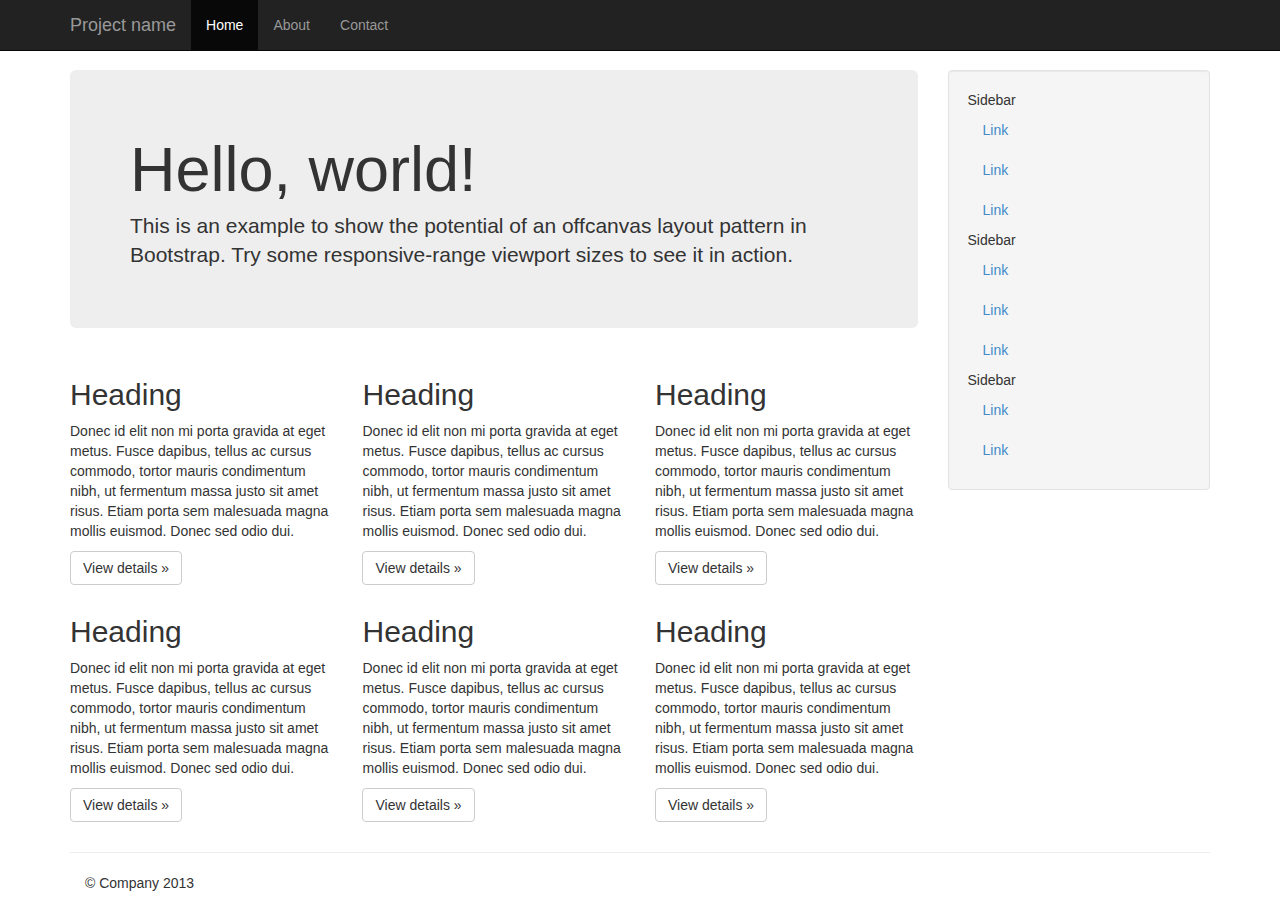
<file: lab4/bootstrap-3.0.0/examples/offcanvas/index.html>
<!DOCTYPE html>
<html lang="en">
  <head>
    <meta charset="utf-8">
    <meta name="viewport" content="width=device-width, initial-scale=1.0">
    <meta name="description" content="">
    <meta name="author" content="">
    <link rel="shortcut icon" href="../../assets/ico/favicon.png">

    <title>Off Canvas Template for Bootstrap</title>

    <!-- Bootstrap core CSS -->
    <link href="../../dist/css/bootstrap.min.css" rel="stylesheet">

    <!-- Custom styles for this template -->
    <link href="offcanvas.css" rel="stylesheet">

    <!-- HTML5 shim and Respond.js IE8 support of HTML5 elements and media queries -->
    <!--[if lt IE 9]>
      <script src="../../assets/js/html5shiv.js"></script>
      <script src="../../assets/js/respond.min.js"></script>
    <![endif]-->
  </head>

  <body>
    <div class="navbar navbar-fixed-top navbar-inverse" role="navigation">
      <div class="container">
        <div class="navbar-header">
          <button type="button" class="navbar-toggle" data-toggle="collapse" data-target=".navbar-collapse">
            <span class="icon-bar"></span>
            <span class="icon-bar"></span>
            <span class="icon-bar"></span>
          </button>
          <a class="navbar-brand" href="#">Project name</a>
        </div>
        <div class="collapse navbar-collapse">
          <ul class="nav navbar-nav">
            <li class="active"><a href="#">Home</a></li>
            <li><a href="#about">About</a></li>
            <li><a href="#contact">Contact</a></li>
          </ul>
        </div><!-- /.nav-collapse -->
      </div><!-- /.container -->
    </div><!-- /.navbar -->

    <div class="container">

      <div class="row row-offcanvas row-offcanvas-right">
        <div class="col-xs-12 col-sm-9">
          <p class="pull-right visible-xs">
            <button type="button" class="btn btn-primary btn-xs" data-toggle="offcanvas">Toggle nav</button>
          </p>
          <div class="jumbotron">
            <h1>Hello, world!</h1>
            <p>This is an example to show the potential of an offcanvas layout pattern in Bootstrap. Try some responsive-range viewport sizes to see it in action.</p>
          </div>
          <div class="row">
            <div class="col-6 col-sm-6 col-lg-4">
              <h2>Heading</h2>
              <p>Donec id elit non mi porta gravida at eget metus. Fusce dapibus, tellus ac cursus commodo, tortor mauris condimentum nibh, ut fermentum massa justo sit amet risus. Etiam porta sem malesuada magna mollis euismod. Donec sed odio dui. </p>
              <p><a class="btn btn-default" href="#">View details &raquo;</a></p>
            </div><!--/span-->
            <div class="col-6 col-sm-6 col-lg-4">
              <h2>Heading</h2>
              <p>Donec id elit non mi porta gravida at eget metus. Fusce dapibus, tellus ac cursus commodo, tortor mauris condimentum nibh, ut fermentum massa justo sit amet risus. Etiam porta sem malesuada magna mollis euismod. Donec sed odio dui. </p>
              <p><a class="btn btn-default" href="#">View details &raquo;</a></p>
            </div><!--/span-->
            <div class="col-6 col-sm-6 col-lg-4">
              <h2>Heading</h2>
              <p>Donec id elit non mi porta gravida at eget metus. Fusce dapibus, tellus ac cursus commodo, tortor mauris condimentum nibh, ut fermentum massa justo sit amet risus. Etiam porta sem malesuada magna mollis euismod. Donec sed odio dui. </p>
              <p><a class="btn btn-default" href="#">View details &raquo;</a></p>
            </div><!--/span-->
            <div class="col-6 col-sm-6 col-lg-4">
              <h2>Heading</h2>
              <p>Donec id elit non mi porta gravida at eget metus. Fusce dapibus, tellus ac cursus commodo, tortor mauris condimentum nibh, ut fermentum massa justo sit amet risus. Etiam porta sem malesuada magna mollis euismod. Donec sed odio dui. </p>
              <p><a class="btn btn-default" href="#">View details &raquo;</a></p>
            </div><!--/span-->
            <div class="col-6 col-sm-6 col-lg-4">
              <h2>Heading</h2>
              <p>Donec id elit non mi porta gravida at eget metus. Fusce dapibus, tellus ac cursus commodo, tortor mauris condimentum nibh, ut fermentum massa justo sit amet risus. Etiam porta sem malesuada magna mollis euismod. Donec sed odio dui. </p>
              <p><a class="btn btn-default" href="#">View details &raquo;</a></p>
            </div><!--/span-->
            <div class="col-6 col-sm-6 col-lg-4">
              <h2>Heading</h2>
              <p>Donec id elit non mi porta gravida at eget metus. Fusce dapibus, tellus ac cursus commodo, tortor mauris condimentum nibh, ut fermentum massa justo sit amet risus. Etiam porta sem malesuada magna mollis euismod. Donec sed odio dui. </p>
              <p><a class="btn btn-default" href="#">View details &raquo;</a></p>
            </div><!--/span-->
          </div><!--/row-->
        </div><!--/span-->

        <div class="col-xs-6 col-sm-3 sidebar-offcanvas" id="sidebar" role="navigation">
          <div class="well sidebar-nav">
            <ul class="nav">
              <li>Sidebar</li>
              <li class="active"><a href="#">Link</a></li>
              <li><a href="#">Link</a></li>
              <li><a href="#">Link</a></li>
              <li>Sidebar</li>
              <li><a href="#">Link</a></li>
              <li><a href="#">Link</a></li>
              <li><a href="#">Link</a></li>
              <li>Sidebar</li>
              <li><a href="#">Link</a></li>
              <li><a href="#">Link</a></li>
            </ul>
          </div><!--/.well -->
        </div><!--/span-->
      </div><!--/row-->

      <hr>

      <footer>
        <p>&copy; Company 2013</p>
      </footer>

    </div><!--/.container-->



    <!-- Bootstrap core JavaScript
    ================================================== -->
    <!-- Placed at the end of the document so the pages load faster -->
    <script src="../../assets/js/jquery.js"></script>
    <script src="../../dist/js/bootstrap.min.js"></script>
    <script src="offcanvas.js"></script>
  </body>
</html>
</file>
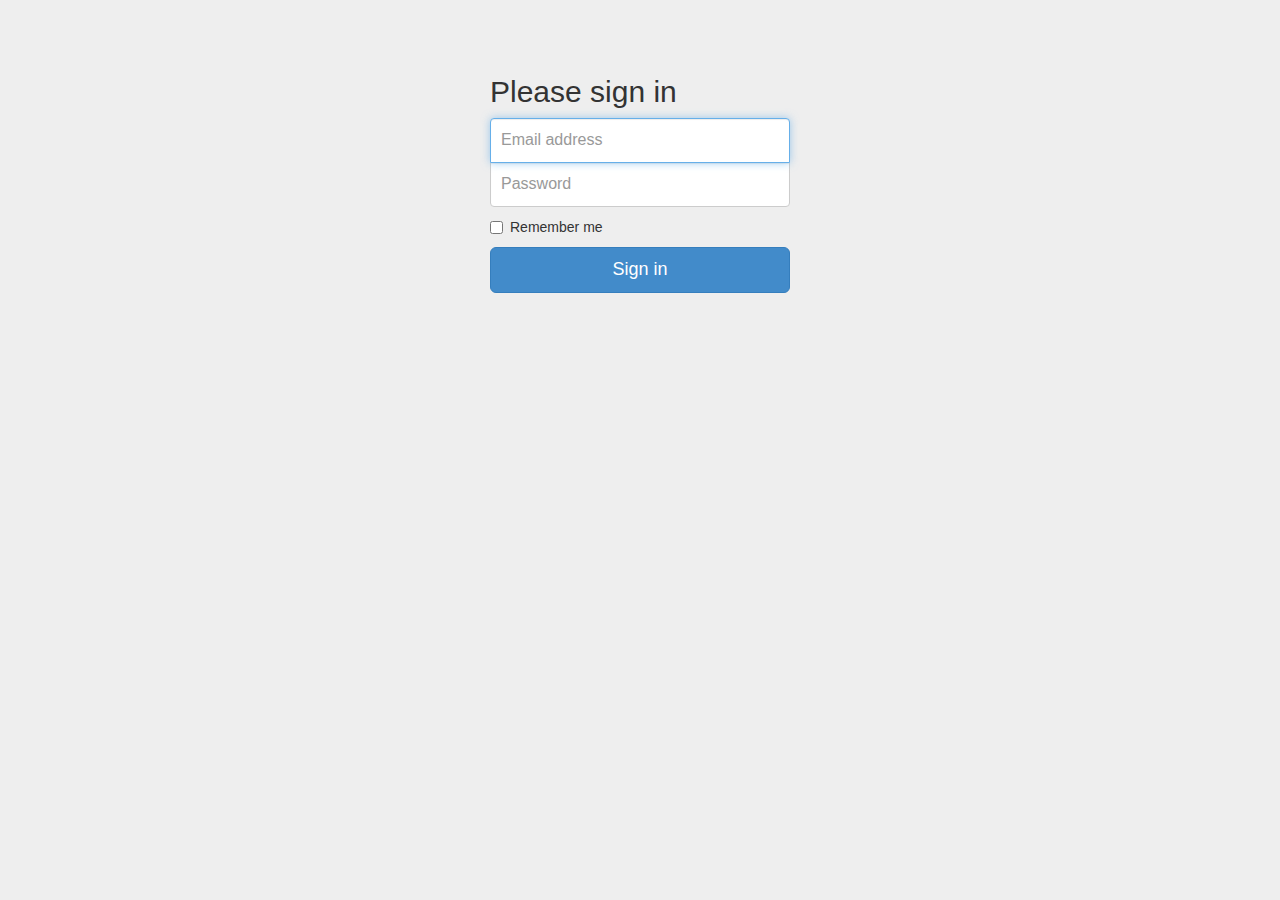
<file: lab4/bootstrap-3.0.0/examples/signin/index.html>
<!DOCTYPE html>
<html lang="en">
  <head>
    <meta charset="utf-8">
    <meta name="viewport" content="width=device-width, initial-scale=1.0">
    <meta name="description" content="">
    <meta name="author" content="">
    <link rel="shortcut icon" href="../../assets/ico/favicon.png">

    <title>Signin Template for Bootstrap</title>

    <!-- Bootstrap core CSS -->
    <link href="../../dist/css/bootstrap.css" rel="stylesheet">

    <!-- Custom styles for this template -->
    <link href="signin.css" rel="stylesheet">

    <!-- HTML5 shim and Respond.js IE8 support of HTML5 elements and media queries -->
    <!--[if lt IE 9]>
      <script src="../../assets/js/html5shiv.js"></script>
      <script src="../../assets/js/respond.min.js"></script>
    <![endif]-->
  </head>

  <body>

    <div class="container">

      <form class="form-signin">
        <h2 class="form-signin-heading">Please sign in</h2>
        <input type="text" class="form-control" placeholder="Email address" autofocus>
        <input type="password" class="form-control" placeholder="Password">
        <label class="checkbox">
          <input type="checkbox" value="remember-me"> Remember me
        </label>
        <button class="btn btn-lg btn-primary btn-block" type="submit">Sign in</button>
      </form>

    </div> <!-- /container -->


    <!-- Bootstrap core JavaScript
    ================================================== -->
    <!-- Placed at the end of the document so the pages load faster -->
  </body>
</html>
</file>
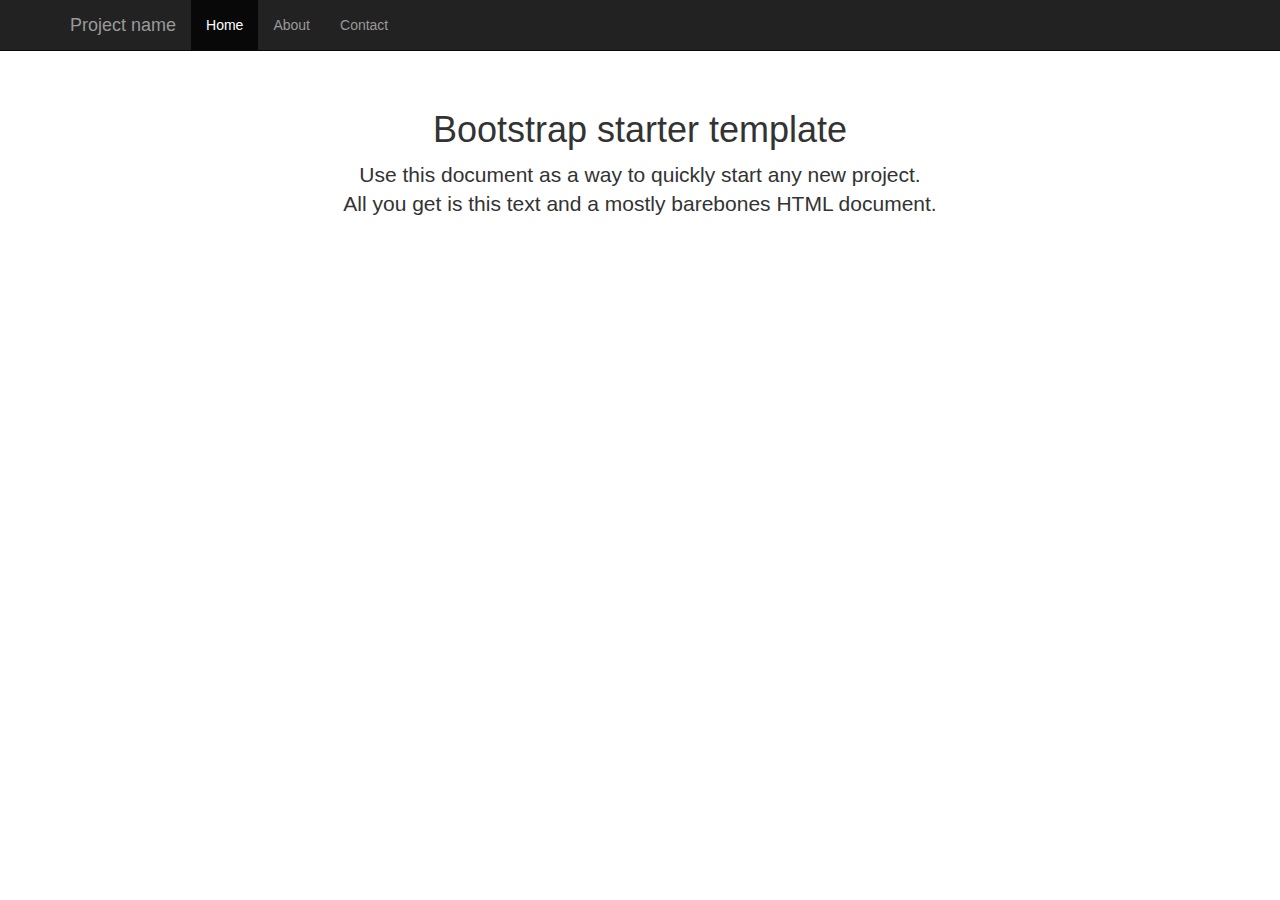
<file: lab4/bootstrap-3.0.0/examples/starter-template/index.html>
<!DOCTYPE html>
<html lang="en">
  <head>
    <meta charset="utf-8">
    <meta name="viewport" content="width=device-width, initial-scale=1.0">
    <meta name="description" content="">
    <meta name="author" content="">
    <link rel="shortcut icon" href="../../assets/ico/favicon.png">

    <title>Starter Template for Bootstrap</title>

    <!-- Bootstrap core CSS -->
    <link href="../../dist/css/bootstrap.css" rel="stylesheet">

    <!-- Custom styles for this template -->
    <link href="starter-template.css" rel="stylesheet">

    <!-- HTML5 shim and Respond.js IE8 support of HTML5 elements and media queries -->
    <!--[if lt IE 9]>
      <script src="../../assets/js/html5shiv.js"></script>
      <script src="../../assets/js/respond.min.js"></script>
    <![endif]-->
  </head>

  <body>

    <div class="navbar navbar-inverse navbar-fixed-top">
      <div class="container">
        <div class="navbar-header">
          <button type="button" class="navbar-toggle" data-toggle="collapse" data-target=".navbar-collapse">
            <span class="icon-bar"></span>
            <span class="icon-bar"></span>
            <span class="icon-bar"></span>
          </button>
          <a class="navbar-brand" href="#">Project name</a>
        </div>
        <div class="collapse navbar-collapse">
          <ul class="nav navbar-nav">
            <li class="active"><a href="#">Home</a></li>
            <li><a href="#about">About</a></li>
            <li><a href="#contact">Contact</a></li>
          </ul>
        </div><!--/.nav-collapse -->
      </div>
    </div>

    <div class="container">

      <div class="starter-template">
        <h1>Bootstrap starter template</h1>
        <p class="lead">Use this document as a way to quickly start any new project.<br> All you get is this text and a mostly barebones HTML document.</p>
      </div>

    </div><!-- /.container -->


    <!-- Bootstrap core JavaScript
    ================================================== -->
    <!-- Placed at the end of the document so the pages load faster -->
    <script src="../../assets/js/jquery.js"></script>
    <script src="../../dist/js/bootstrap.min.js"></script>
  </body>
</html>
</file>
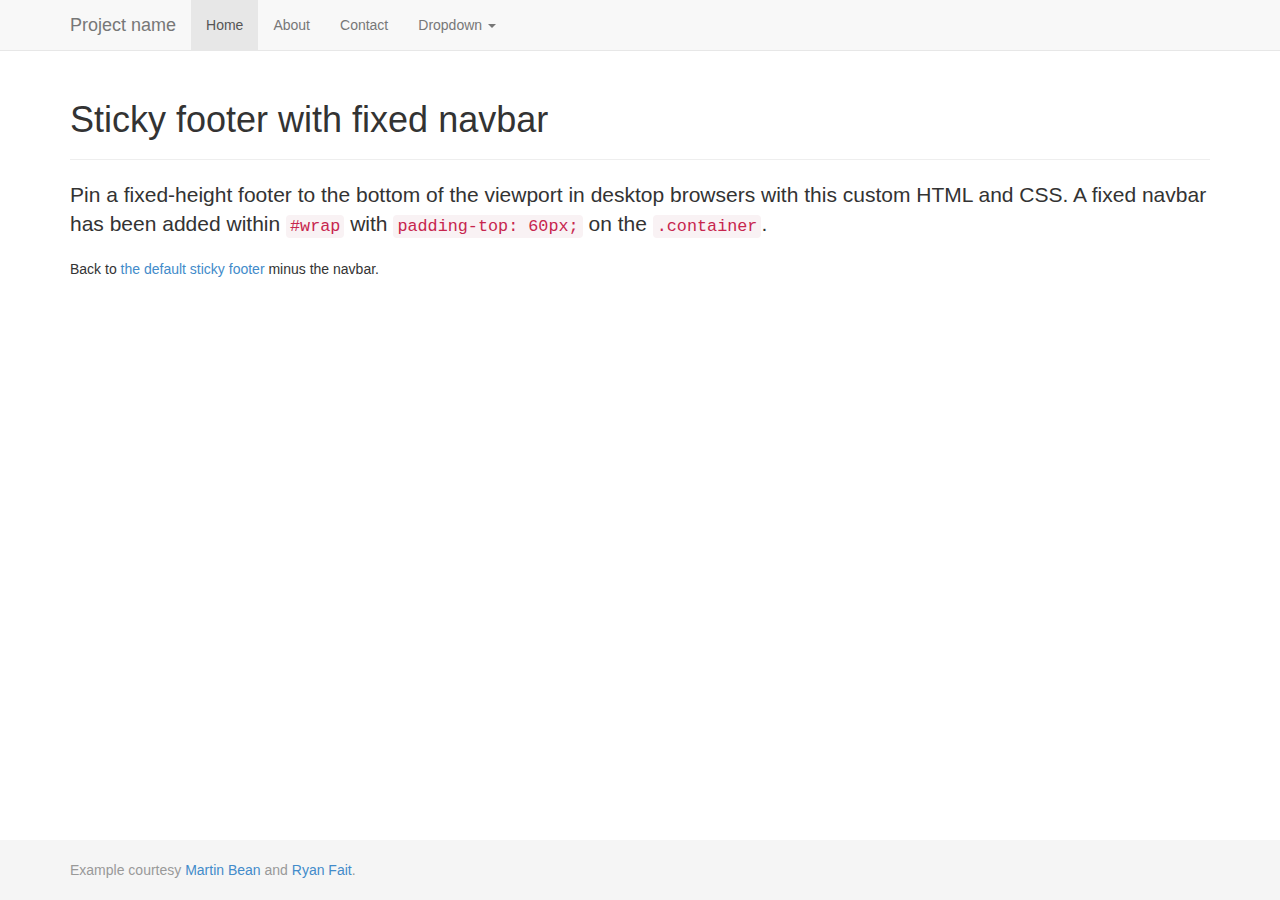
<file: lab4/bootstrap-3.0.0/examples/sticky-footer-navbar/index.html>
<!DOCTYPE html>
<html lang="en">
  <head>
    <meta charset="utf-8">
    <meta name="viewport" content="width=device-width, initial-scale=1.0">
    <meta name="description" content="">
    <meta name="author" content="">
    <link rel="shortcut icon" href="../../assets/ico/favicon.png">

    <title>Sticky Footer Navbar Template for Bootstrap</title>

    <!-- Bootstrap core CSS -->
    <link href="../../dist/css/bootstrap.css" rel="stylesheet">

    <!-- Custom styles for this template -->
    <link href="sticky-footer-navbar.css" rel="stylesheet">

    <!-- HTML5 shim and Respond.js IE8 support of HTML5 elements and media queries -->
    <!--[if lt IE 9]>
      <script src="../../assets/js/html5shiv.js"></script>
      <script src="../../assets/js/respond.min.js"></script>
    <![endif]-->
  </head>

  <body>

    <!-- Wrap all page content here -->
    <div id="wrap">

      <!-- Fixed navbar -->
      <div class="navbar navbar-default navbar-fixed-top">
        <div class="container">
          <div class="navbar-header">
            <button type="button" class="navbar-toggle" data-toggle="collapse" data-target=".navbar-collapse">
              <span class="icon-bar"></span>
              <span class="icon-bar"></span>
              <span class="icon-bar"></span>
            </button>
            <a class="navbar-brand" href="#">Project name</a>
          </div>
          <div class="collapse navbar-collapse">
            <ul class="nav navbar-nav">
              <li class="active"><a href="#">Home</a></li>
              <li><a href="#about">About</a></li>
              <li><a href="#contact">Contact</a></li>
              <li class="dropdown">
                <a href="#" class="dropdown-toggle" data-toggle="dropdown">Dropdown <b class="caret"></b></a>
                <ul class="dropdown-menu">
                  <li><a href="#">Action</a></li>
                  <li><a href="#">Another action</a></li>
                  <li><a href="#">Something else here</a></li>
                  <li class="divider"></li>
                  <li class="dropdown-header">Nav header</li>
                  <li><a href="#">Separated link</a></li>
                  <li><a href="#">One more separated link</a></li>
                </ul>
              </li>
            </ul>
          </div><!--/.nav-collapse -->
        </div>
      </div>

      <!-- Begin page content -->
      <div class="container">
        <div class="page-header">
          <h1>Sticky footer with fixed navbar</h1>
        </div>
        <p class="lead">Pin a fixed-height footer to the bottom of the viewport in desktop browsers with this custom HTML and CSS. A fixed navbar has been added within <code>#wrap</code> with <code>padding-top: 60px;</code> on the <code>.container</code>.</p>
        <p>Back to <a href="../sticky-footer">the default sticky footer</a> minus the navbar.</p>
      </div>
    </div>

    <div id="footer">
      <div class="container">
        <p class="text-muted credit">Example courtesy <a href="http://martinbean.co.uk">Martin Bean</a> and <a href="http://ryanfait.com/sticky-footer/">Ryan Fait</a>.</p>
      </div>
    </div>


    <!-- Bootstrap core JavaScript
    ================================================== -->
    <!-- Placed at the end of the document so the pages load faster -->
    <script src="../../assets/js/jquery.js"></script>
    <script src="../../dist/js/bootstrap.min.js"></script>
  </body>
</html>
</file>
<file: css/index.css>
body {

    font-family: Arial, Helvetica, sans-serif;

    margin: 0;

    background-color: #1b2838;

    color: #acb2b8

}



header {

    color: #b8b6b4;

    height: 10%;

    background-color: #171a21;

    display: flex;

    text-align: center;

}



nav {

    margin: auto 3em;

}



li {

    display: inline-block;

}



nav li {

    padding: 0 1em;

}



a {

    color: #b8b6b4;

    text-decoration:none;

}



a:hover{

    color: #87bff2;

}



nav li a {

    color: #b8b6b4;

}



aside {

    float:right;

    margin: 1% 5%;

    width: 30%;

    background-color: #171a21;

}



aside a {

    color: white;

}



aside img, aside ul {

    padding: 0;

    width: 100%;

}



aside li {

    display: block;

    text-align: center;

    padding: 0.2em 0;

}



.title, h2 {

    color: #ebebeb;

}



.title {

    margin: 1em 5%;

    display: inline;

    display: flex;

    text-align: center;

}



.title img {

    border: #b8b6b4 solid 2px;

}



.title div {

    display: inline;

    padding-left: 1em;

    margin: auto 0;

    font-size: x-large;

    font-weight: bold;

}



.title span {

    font-weight: normal;

    font-size: small;

}



.title .symbol {

    color: #b8b6b4;

    font-size: large;

}



section {

    margin: 0 5%;

}



section blockquote {

    margin: 0;

    width: 60%;

    font-size: small;

    background-color: #171a21;

    padding: 0.7em;

    color: #b8b6b4;

    border-top: 1px solid rgba(85, 125, 171, 0.6)

}



p small {

    margin: 0;

    padding: 0;

    color: #b8b6b4;

}



hr {

    width: 90%;

    margin: 0 5%;

    border-width:0;

    height: 1px;

    color:rgba(85, 125, 171, 0.6);

    background-color:rgba(85, 125, 171, 0.6);

}



.value ul {

    display: inline-block;

}



.value {

    color: #b8b6b4;

    font-size: small;

}



.value li {

    padding: 0.2em 0.6em;

    background-color: rgba(85, 125, 171, 0.6);

    border-radius: 3px;

}



h3 {

    color: #ebebeb;

}



h4 {

    font-weight: normal;

    color: #ebebeb;

    margin: 0;

}



h4 small {

    color: #56707f;

}



.comment li {

    display: block;

    margin: 1.5em 0;

}



.active {

    color:#87bff2;

}



h1 {

    margin: 0.5em 2.5em;

}



input, textarea {

    padding: 0.5em;

    margin: 0.5em 0;

    width: 35%;

    background-color: #171a21;

    border: #56707f solid 1px;

    border-radius: 3px;

    color: #acb2b8

}



select {

    background-color: #171a21;

    border: #56707f solid 1px;

    color: #acb2b8

}



input[type="checkbox"], input[type="radio"] {

    width: 2em;

}



input[type="button"],input[type="submit"]  {

    background-color: #56707f;

    border: #171a21 solid 1px;

    width: 4em;

}



input[type="button"],input[type="submit"],input[type="checkbox"], input[type="radio"], select:hover {

    cursor: pointer;

}



textarea {

    height: 15em;

}
</file>
<file: lab4/bootstrap-3.0.0/examples/grid/grid.css>
.container {
  padding-left: 15px;
  padding-right: 15px;
}

h4 {
  margin-top: 25px;
}
.row {
  margin-bottom: 20px;
}
.row .row {
  margin-top: 10px;
  margin-bottom: 0;
}
[class*="col-"] {
  padding-top: 15px;
  padding-bottom: 15px;
  background-color: #eee;
  border: 1px solid #ddd;
  background-color: rgba(86,61,124,.15);
  border: 1px solid rgba(86,61,124,.2);
}

hr {
  margin-top: 40px;
  margin-bottom: 40px;
}
</file>
<file: lab4/bootstrap-3.0.0/examples/jumbotron-narrow/jumbotron-narrow.css>
/* Space out content a bit */
body {
  padding-top: 20px;
  padding-bottom: 20px;
}

/* Everything but the jumbotron gets side spacing for mobile first views */
.header,
.marketing,
.footer {
  padding-left: 15px;
  padding-right: 15px;
}

/* Custom page header */
.header {
  border-bottom: 1px solid #e5e5e5;
}
/* Make the masthead heading the same height as the navigation */
.header h3 {
  margin-top: 0;
  margin-bottom: 0;
  line-height: 40px;
  padding-bottom: 19px;
}

/* Custom page footer */
.footer {
  padding-top: 19px;
  color: #777;
  border-top: 1px solid #e5e5e5;
}

/* Customize container */
@media (min-width: 768px) {
  .container {
    max-width: 730px;
  }
}
.container-narrow > hr {
  margin: 30px 0;
}

/* Main marketing message and sign up button */
.jumbotron {
  text-align: center;
  border-bottom: 1px solid #e5e5e5;
}
.jumbotron .btn {
  font-size: 21px;
  padding: 14px 24px;
}

/* Supporting marketing content */
.marketing {
  margin: 40px 0;
}
.marketing p + h4 {
  margin-top: 28px;
}

/* Responsive: Portrait tablets and up */
@media screen and (min-width: 768px) {
  /* Remove the padding we set earlier */
  .header,
  .marketing,
  .footer {
    padding-left: 0;
    padding-right: 0;
  }
  /* Space out the masthead */
  .header {
    margin-bottom: 30px;
  }
  /* Remove the bottom border on the jumbotron for visual effect */
  .jumbotron {
    border-bottom: 0;
  }
}
</file>
<file: lab4/bootstrap-3.0.0/examples/jumbotron/jumbotron.css>
/* Move down content because we have a fixed navbar that is 50px tall */
body {
  padding-top: 50px;
  padding-bottom: 20px;
}
</file>
<file: lab4/bootstrap-3.0.0/examples/justified-nav/justified-nav.css>
body {
  padding-top: 20px;
}

.footer {
  border-top: 1px solid #eee;
  margin-top: 40px;
  padding-top: 40px;
  padding-bottom: 40px;
}

/* Main marketing message and sign up button */
.jumbotron {
  text-align: center;
  background-color: transparent;
}
.jumbotron .btn {
  font-size: 21px;
  padding: 14px 24px;
}

/* Customize the nav-justified links to be fill the entire space of the .navbar */

.nav-justified {
  background-color: #eee;
  border-radius: 5px;
  border: 1px solid #ccc;
}
.nav-justified > li > a {
  padding-top: 15px;
  padding-bottom: 15px;
  color: #777;
  font-weight: bold;
  text-align: center;
  border-bottom: 1px solid #d5d5d5;
  background-color: #e5e5e5; /* Old browsers */
  background-repeat: repeat-x; /* Repeat the gradient */
  background-image: -moz-linear-gradient(top, #f5f5f5 0%, #e5e5e5 100%); /* FF3.6+ */
  background-image: -webkit-gradient(linear, left top, left bottom, color-stop(0%,#f5f5f5), color-stop(100%,#e5e5e5)); /* Chrome,Safari4+ */
  background-image: -webkit-linear-gradient(top, #f5f5f5 0%,#e5e5e5 100%); /* Chrome 10+,Safari 5.1+ */
  background-image: -ms-linear-gradient(top, #f5f5f5 0%,#e5e5e5 100%); /* IE10+ */
  background-image: -o-linear-gradient(top, #f5f5f5 0%,#e5e5e5 100%); /* Opera 11.10+ */
  filter: progid:DXImageTransform.Microsoft.gradient( startColorstr='#f5f5f5', endColorstr='#e5e5e5',GradientType=0 ); /* IE6-9 */
  background-image: linear-gradient(top, #f5f5f5 0%,#e5e5e5 100%); /* W3C */
}
.nav-justified > .active > a,
.nav-justified > .active > a:hover,
.nav-justified > .active > a:focus {
  background-color: #ddd;
  background-image: none;
  box-shadow: inset 0 3px 7px rgba(0,0,0,.15);
}
.nav-justified > li:first-child > a {
  border-radius: 5px 5px 0 0;
}
.nav-justified > li:last-child > a {
  border-bottom: 0;
  border-radius: 0 0 5px 5px;
}

@media (min-width: 768px) {
  .nav-justified {
    max-height: 52px;
  }
  .nav-justified > li > a {
    border-left: 1px solid #fff;
    border-right: 1px solid #d5d5d5;
  }
  .nav-justified > li:first-child > a {
    border-left: 0;
    border-radius: 5px 0 0 5px;
  }
  .nav-justified > li:last-child > a {
    border-radius: 0 5px 5px 0;
    border-right: 0;
  }
}

/* Responsive: Portrait tablets and up */
@media screen and (min-width: 768px) {
  /* Remove the padding we set earlier */
  .masthead,
  .marketing,
  .footer {
    padding-left: 0;
    padding-right: 0;
  }
}
</file>
<file: lab4/bootstrap-3.0.0/examples/navbar-fixed-top/navbar-fixed-top.css>
body {
  min-height: 2000px;
  padding-top: 70px;
}
</file>
<file: lab4/bootstrap-3.0.0/examples/navbar-static-top/navbar-static-top.css>
body {
  min-height: 2000px;
}

.navbar-static-top {
  margin-bottom: 19px;
}
</file>
<file: lab4/bootstrap-3.0.0/examples/navbar/navbar.css>
body {
padding: 30px;
}

.navbar {
margin-bottom: 30px;
}
</file>
<file: lab4/bootstrap-3.0.0/examples/non-responsive/non-responsive.css>
/* Template-specific stuff
 *
 * Customizations just for the template—these are not necessary for anything
 * with disabling the responsiveness.
 */

/* Account for fixed navbar */
body {
  padding-top: 70px;
  padding-bottom: 30px;
}

/* Finesse the page header spacing */
.page-header {
  margin-bottom: 30px;
}
.page-header .lead {
  margin-bottom: 10px;
}


/* Non-responsive overrides
 *
 * Utilitze the following CSS to disable the responsive-ness of the container,
 * grid system, and navbar.
 */

/* Reset the container */
.container {
  max-width: none !important;
  width: 970px;
}

/* Demonstrate the grids */
.col-xs-4 {
  padding-top: 15px;
  padding-bottom: 15px;
  background-color: #eee;
  border: 1px solid #ddd;
  background-color: rgba(86,61,124,.15);
  border: 1px solid rgba(86,61,124,.2);
}

.container .navbar-header,
.container .navbar-collapse {
  margin-right: 0;
  margin-left: 0;
}

/* Always float the navbar header */
.navbar-header {
  float: left;
}

/* Undo the collapsing navbar */
.navbar-collapse {
  display: block !important;
  height: auto !important;
  padding-bottom: 0;
  overflow: visible !important;
}

.navbar-toggle {
  display: none;
}

.navbar-brand {
  margin-left: -15px;
}

/* Always apply the floated nav */
.navbar-nav {
  float: left;
  margin: 0;
}
.navbar-nav > li {
  float: left;
}
.navbar-nav > li > a {
  padding: 15px;
}

/* Redeclare since we override the float above */
.navbar-nav.navbar-right {
  float: right;
}

/* Undo custom dropdowns */
.navbar .open .dropdown-menu {
  position: absolute;
  float: left;
  background-color: #fff;
  border: 1px solid #cccccc;
  border: 1px solid rgba(0, 0, 0, 0.15);
  border-width: 0 1px 1px;
  border-radius: 0 0 4px 4px;
  -webkit-box-shadow: 0 6px 12px rgba(0, 0, 0, 0.175);
          box-shadow: 0 6px 12px rgba(0, 0, 0, 0.175);
}
.navbar .open .dropdown-menu > li > a {
  color: #333;
}
.navbar .open .dropdown-menu > li > a:hover,
.navbar .open .dropdown-menu > li > a:focus,
.navbar .open .dropdown-menu > .active > a,
.navbar .open .dropdown-menu > .active > a:hover,
.navbar .open .dropdown-menu > .active > a:focus {
  color: #fff !important;
  background-color: #428bca !important;
}
.navbar .open .dropdown-menu > .disabled > a,
.navbar .open .dropdown-menu > .disabled > a:hover,
.navbar .open .dropdown-menu > .disabled > a:focus {
  color: #999 !important;
  background-color: transparent !important;
}
</file>
<file: lab4/bootstrap-3.0.0/examples/offcanvas/offcanvas.css>
/*
 * Style twaks
 * --------------------------------------------------
 */
body {
  padding-top: 70px;
}
footer {
  padding-left: 15px;
  padding-right: 15px;
}

/*
 * Off Canvas
 * --------------------------------------------------
 */
@media screen and (max-width: 768px) {
  .row-offcanvas {
    position: relative;
    -webkit-transition: all 0.25s ease-out;
    -moz-transition: all 0.25s ease-out;
    transition: all 0.25s ease-out;
  }

  .row-offcanvas-right
  .sidebar-offcanvas {
    right: -50%; /* 6 columns */
  }

  .row-offcanvas-left
  .sidebar-offcanvas {
    left: -50%; /* 6 columns */
  }

  .row-offcanvas-right.active {
    right: 50%; /* 6 columns */
  }

  .row-offcanvas-left.active {
    left: 50%; /* 6 columns */
  }

  .sidebar-offcanvas {
    position: absolute;
    top: 0;
    width: 50%; /* 6 columns */
  }
}
</file>
<file: lab4/bootstrap-3.0.0/examples/signin/signin.css>
body {
  padding-top: 40px;
  padding-bottom: 40px;
  background-color: #eee;
}

.form-signin {
  max-width: 330px;
  padding: 15px;
  margin: 0 auto;
}
.form-signin .form-signin-heading,
.form-signin .checkbox {
  margin-bottom: 10px;
}
.form-signin .checkbox {
  font-weight: normal;
}
.form-signin .form-control {
  position: relative;
  font-size: 16px;
  height: auto;
  padding: 10px;
  -webkit-box-sizing: border-box;
     -moz-box-sizing: border-box;
          box-sizing: border-box;
}
.form-signin .form-control:focus {
  z-index: 2;
}
.form-signin input[type="text"] {
  margin-bottom: -1px;
  border-bottom-left-radius: 0;
  border-bottom-right-radius: 0;
}
.form-signin input[type="password"] {
  margin-bottom: 10px;
  border-top-left-radius: 0;
  border-top-right-radius: 0;
}
</file>
<file: lab4/bootstrap-3.0.0/examples/starter-template/starter-template.css>
body {
  padding-top: 50px;
}
.starter-template {
  padding: 40px 15px;
  text-align: center;
}
</file>
<file: lab4/bootstrap-3.0.0/examples/sticky-footer-navbar/sticky-footer-navbar.css>
/* Sticky footer styles
-------------------------------------------------- */

html,
body {
  height: 100%;
  /* The html and body elements cannot have any padding or margin. */
}

/* Wrapper for page content to push down footer */
#wrap {
  min-height: 100%;
  height: auto !important;
  height: 100%;
  /* Negative indent footer by its height */
  margin: 0 auto -60px;
  /* Pad bottom by footer height */
  padding: 0 0 60px;
}

/* Set the fixed height of the footer here */
#footer {
  height: 60px;
  background-color: #f5f5f5;
}


/* Custom page CSS
-------------------------------------------------- */
/* Not required for template or sticky footer method. */

#wrap > .container {
  padding: 60px 15px 0;
}
.container .credit {
  margin: 20px 0;
}

#footer > .container {
  padding-left: 15px;
  padding-right: 15px;
}

code {
  font-size: 80%;
}
</file>
